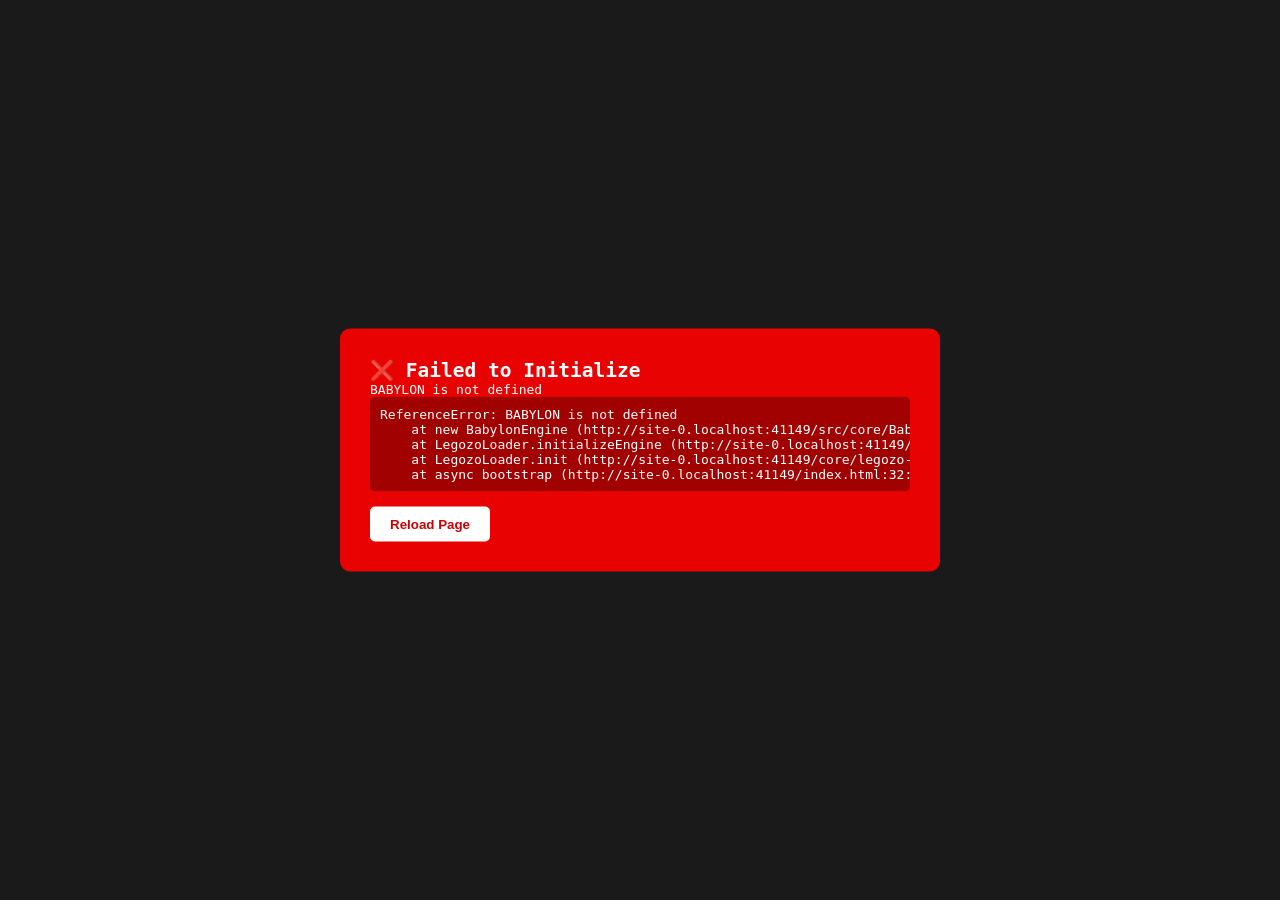
<file: index.html>
<!DOCTYPE html>
<html lang="en">
<head>
    <meta charset="UTF-8">
    <meta name="viewport" content="width=device-width, initial-scale=1.0">
    <title>Legozo 3D CMS</title>
</head>
<body>
    <!-- Canvas for 3D rendering -->
    <canvas id="renderCanvas"></canvas>

    <!-- Babylon.js CDN -->
    <script src="https://cdn.babylonjs.com/babylon.js"></script>
    <script src="https://cdn.babylonjs.com/loaders/babylonjs.loaders.min.js"></script>
    <script src="https://cdn.babylonjs.com/gui/babylon.gui.min.js"></script>
    <script src="https://cdn.babylonjs.com/havok/HavokPhysics_umd.js"></script>

    <!-- Bootstrap Module Loader -->
    <script type="module">
        import { LegozoLoader } from './core/legozo-loader.js';

        // Error handlers
        window.addEventListener('error', (e) => console.error('[Legozo] Error:', e.error));
        window.addEventListener('unhandledrejection', (e) => console.error('[Legozo] Unhandled rejection:', e.reason));

        // Bootstrap function
        async function bootstrap() {
            try {
                const legozo = new LegozoLoader();
                window.legozo = legozo; // Global reference

                await legozo.init('./config/scene-demo.json');
                await legozo.start();

                // Temporary global handlers for inline onclick in templates
                setupGlobalHandlers(legozo);

            } catch (error) {
                console.error('[Legozo] Bootstrap failed:', error);
                showError(error);
            }
        }

        // Global UI handlers (temporary until fully modularized)
        function setupGlobalHandlers(legozo) {
            const engine = legozo.engine;

            // Welcome/Demo
            window.startDemo = () => {
                document.getElementById('welcomeMessage')?.classList.add('hidden');
            };

            // Mode Toggle
            window.toggleMode = () => {
                const btn = document.getElementById('modeToggleBtn');
                const controlPanel = document.querySelector('.control-panel');
                const propertiesPanel = document.querySelector('.properties-panel');

                // Toggle mode in engine/plugins
                const currentMode = engine.scene.metadata?.mode || 'edit';
                const newMode = currentMode === 'edit' ? 'view' : 'edit';

                if (engine.scene.metadata) {
                    engine.scene.metadata.mode = newMode;
                } else {
                    engine.scene.metadata = { mode: newMode };
                }

                // Emit mode:changed event to notify plugins (InteractionPlugin, etc.)
                if (engine.events) {
                    engine.events.emit('mode:changed', { mode: newMode });
                    console.log(`[Legozo] Emitted mode:changed event: ${newMode}`);
                }

                // Update UI
                if (newMode === 'view') {
                    controlPanel?.classList.add('hidden');
                    propertiesPanel?.classList.add('hidden');
                    document.body.classList.add('view-mode');
                    document.body.classList.remove('edit-mode');
                    if (btn) btn.innerHTML = '✏️ Switch to Edit Mode (Tab)';
                } else {
                    controlPanel?.classList.remove('hidden');
                    propertiesPanel?.classList.remove('hidden');
                    document.body.classList.add('edit-mode');
                    document.body.classList.remove('view-mode');
                    if (btn) btn.innerHTML = '👁️ Switch to View Mode (Tab)';
                }

                console.log(`[Legozo] Mode switched to: ${newMode}`);
            };

            // Instructions Toggle
            window.toggleInstructions = () => {
                const instructions = document.getElementById('instructions');
                const btn = document.getElementById('toggleBtn');
                if (instructions) {
                    instructions.style.display = instructions.style.display === 'none' ? 'block' : 'none';
                    btn?.classList.toggle('visible');
                }
            };

            // Ground Texture
            window.setGroundTexture = (texture) => {
                const groundPlugin = engine.plugins.get('ground');
                if (groundPlugin && groundPlugin.useTexturePreset) {
                    groundPlugin.useTexturePreset(texture);
                    console.log(`[Legozo] Ground texture preset applied: ${texture}`);
                } else {
                    console.warn('[Legozo] GroundPlugin or useTexturePreset method not found');
                }
            };

            // Texture Tiling
            window.updateTextureTiling = (value) => {
                const groundPlugin = engine.plugins.get('ground');
                if (groundPlugin && groundPlugin.setTextureTiling) {
                    const scale = parseFloat(value);
                    groundPlugin.setTextureTiling(scale, scale);
                    document.getElementById('textureTiling').textContent = `${value}x`;
                    console.log(`[Legozo] Texture tiling set to: ${value}x`);
                }
            };

            // Sky Presets
            window.setSkyPreset = (preset) => {
                const skyPlugin = engine.plugins.get('sky');
                if (skyPlugin && skyPlugin.usePreset) {
                    skyPlugin.usePreset(preset);
                    console.log(`[Legozo] Sky preset: ${preset}`);
                }
            };

            // Lighting Presets
            window.setLightingPreset = (preset) => {
                const lightingPlugin = engine.plugins.get('lighting');
                if (lightingPlugin && lightingPlugin.usePreset) {
                    lightingPlugin.usePreset(preset);
                    console.log(`[Legozo] Lighting preset: ${preset}`);
                }
            };

            // Shadow Quality
            window.setShadowQuality = (quality) => {
                const shadowPlugin = engine.plugins.get('shadow');
                if (shadowPlugin && shadowPlugin.setQuality) {
                    shadowPlugin.setQuality(quality);
                    console.log(`[Legozo] Shadow quality: ${quality}`);
                }
            };
        }

        // Show error UI
        function showError(error) {
            document.body.innerHTML = `
                <div style="position: fixed; top: 50%; left: 50%; transform: translate(-50%, -50%);
                     background: rgba(255,0,0,0.9); color: white; padding: 30px; border-radius: 10px;
                     font-family: monospace; max-width: 600px;">
                    <h2>❌ Failed to Initialize</h2>
                    <p>${error.message}</p>
                    <pre style="background: rgba(0,0,0,0.3); padding: 10px; border-radius: 5px; overflow: auto;">
${error.stack}</pre>
                    <button onclick="location.reload()" style="background: white; color: #c00; border: none;
                         padding: 10px 20px; border-radius: 5px; cursor: pointer; font-weight: bold; margin-top: 15px;">
                        Reload Page
                    </button>
                </div>
            `;
        }

        // Auto-start
        if (document.readyState === 'loading') {
            document.addEventListener('DOMContentLoaded', bootstrap);
        } else {
            bootstrap();
        }
    </script>
</body>
</html>
</file>
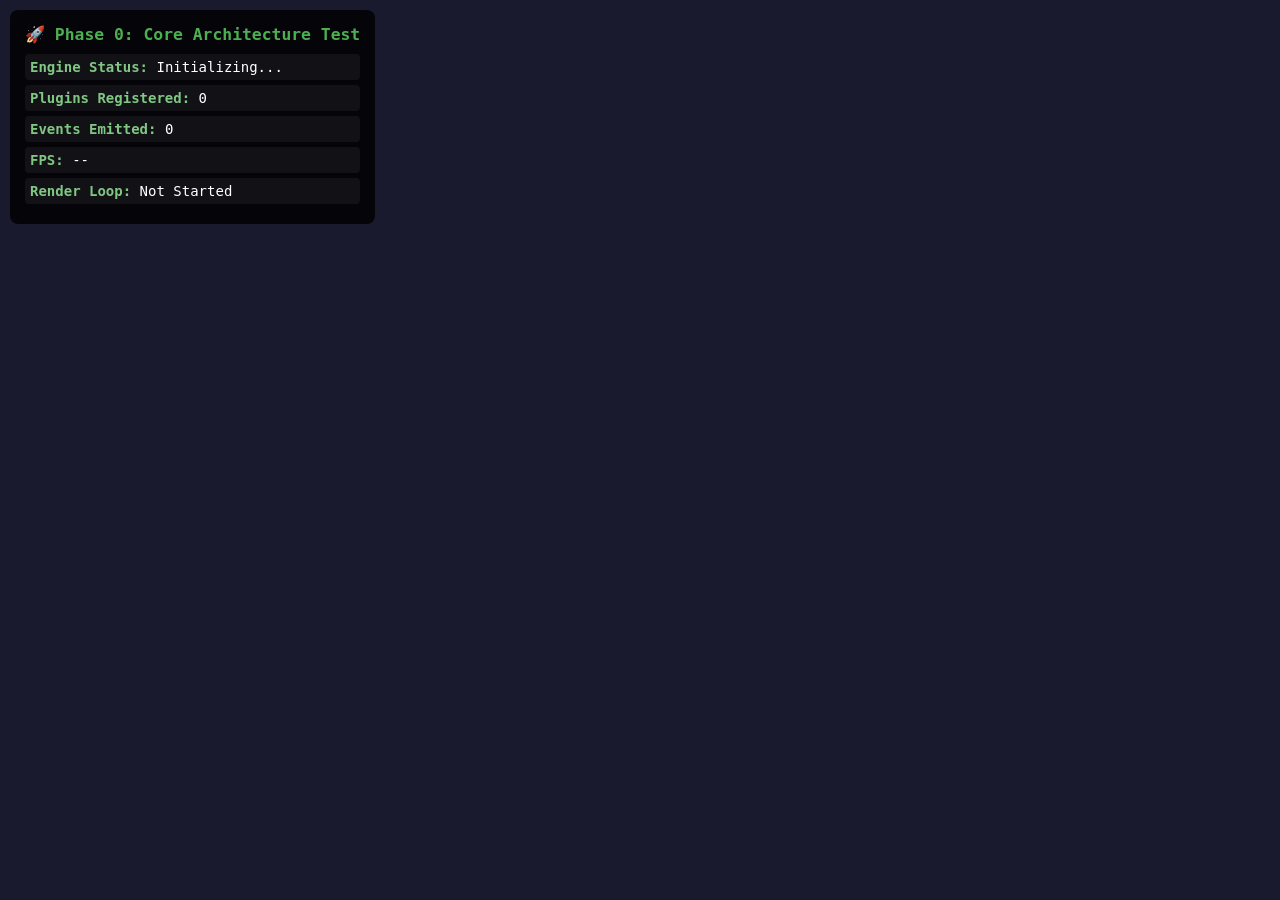
<file: examples/phase0-core-test.html>
<!DOCTYPE html>
<html lang="en">
<head>
  <meta charset="UTF-8">
  <title>Phase 0 - Core Architecture Test</title>
  <meta name="viewport" content="width=device-width, initial-scale=1.0">

  <!-- Babylon.js Core -->
  <script src="https://cdn.babylonjs.com/babylon.js"></script>

  <style>
    html, body {
      margin: 0;
      padding: 0;
      overflow: hidden;
      width: 100%;
      height: 100%;
      font-family: 'Arial', sans-serif;
      background: #1a1a2e;
    }

    #renderCanvas {
      width: 100%;
      height: 100%;
      display: block;
      touch-action: none;
    }

    #statusPanel {
      position: absolute;
      top: 10px;
      left: 10px;
      background: rgba(0,0,0,0.8);
      color: white;
      padding: 15px;
      border-radius: 8px;
      font-family: monospace;
      font-size: 14px;
      z-index: 20;
      min-width: 300px;
    }

    #statusPanel h3 {
      margin: 0 0 10px 0;
      color: #4CAF50;
    }

    #statusPanel .status-item {
      margin: 5px 0;
      padding: 5px;
      background: rgba(255,255,255,0.05);
      border-radius: 4px;
    }

    #statusPanel .status-label {
      color: #81C784;
      font-weight: bold;
    }

    #statusPanel .status-value {
      color: #fff;
    }

    .success {
      color: #4CAF50;
    }

    .error {
      color: #f44336;
    }
  </style>
</head>
<body>
  <canvas id="renderCanvas"></canvas>

  <div id="statusPanel">
    <h3>🚀 Phase 0: Core Architecture Test</h3>
    <div class="status-item">
      <span class="status-label">Engine Status:</span>
      <span class="status-value" id="engineStatus">Initializing...</span>
    </div>
    <div class="status-item">
      <span class="status-label">Plugins Registered:</span>
      <span class="status-value" id="pluginCount">0</span>
    </div>
    <div class="status-item">
      <span class="status-label">Events Emitted:</span>
      <span class="status-value" id="eventCount">0</span>
    </div>
    <div class="status-item">
      <span class="status-label">FPS:</span>
      <span class="status-value" id="fps">--</span>
    </div>
    <div class="status-item">
      <span class="status-label">Render Loop:</span>
      <span class="status-value" id="renderStatus">Not Started</span>
    </div>
  </div>

  <!-- Core modules (using ES6 modules) -->
  <script type="module">
    // Import core classes
    import BabylonEngine from '../src/core/BabylonEngine.js';
    import Plugin from '../src/core/Plugin.js';
    import ConfigLoader from '../src/config/ConfigLoader.js';

    // [TEST] Simple test plugin to verify plugin system works
    class TestPlugin extends Plugin {
      constructor() {
        super({ name: 'TestPlugin' });

        // [PLG.2] Define event subscriptions
        this.subscriptions = {
          'engine:started': this.onEngineStarted,
          'render:frame': this.onRenderFrame
        };

        this.frameCount = 0;
      }

      // [PLG.1.3] Plugin start hook
      start() {
        super.start();
        console.log('[TestPlugin] Plugin started!');

        // [TEST] Create a simple test sphere
        const sphere = BABYLON.MeshBuilder.CreateSphere('testSphere', { diameter: 2 }, this.scene);
        sphere.position.y = 5;

        // [TEST] Create a ground
        const ground = BABYLON.MeshBuilder.CreateGround('ground', { width: 20, height: 20 }, this.scene);

        // [TEST] Add a light
        const light = new BABYLON.HemisphericLight('light', new BABYLON.Vector3(0, 1, 0), this.scene);

        // [TEST] Add a camera
        const camera = new BABYLON.ArcRotateCamera(
          'camera',
          Math.PI / 2,
          Math.PI / 3,
          10,
          BABYLON.Vector3.Zero(),
          this.scene
        );
        camera.attachControl(this.scene.getEngine().getRenderingCanvas(), true);

        // [EVT.2] Emit custom event
        this.events.emit('testplugin:initialized', { message: 'Test plugin ready!' });
      }

      // [EVT.2] Handle engine started event
      onEngineStarted(data) {
        console.log('[TestPlugin] Received engine:started event', data);
      }

      // [EVT.2] Handle render frame event (runs every frame)
      onRenderFrame(data) {
        this.frameCount++;

        // Update UI every 60 frames (~1 second at 60 FPS)
        if (this.frameCount % 60 === 0) {
          document.getElementById('fps').textContent = data.fps.toFixed(0);
        }
      }
    }

    // [ENG.1] Initialize engine
    console.log('=== Phase 0: Core Architecture Test ===');

    // [CFG.1] Load configuration
    const config = ConfigLoader.load({
      engineOptions: {
        antialias: true
      }
    });

    // [ENG.1.1] Get canvas
    const canvas = document.getElementById('renderCanvas');

    // [ENG.1] Create engine
    const engine = new BabylonEngine(canvas, config);

    // Track events for status panel
    let eventCount = 0;
    const events = engine.getEvents();

    // Listen to all events for demo
    events.on('engine:initialized', () => {
      eventCount++;
      document.getElementById('engineStatus').innerHTML = '<span class="success">✓ Initialized</span>';
      document.getElementById('eventCount').textContent = eventCount;
    });

    events.on('plugin:registered', (data) => {
      eventCount++;
      const count = Array.from(engine.plugins.keys()).length;
      document.getElementById('pluginCount').textContent = count;
      document.getElementById('eventCount').textContent = eventCount;
      console.log('[Engine] Plugin registered:', data.name);
    });

    events.on('plugin:started', (data) => {
      eventCount++;
      document.getElementById('eventCount').textContent = eventCount;
      console.log('[Engine] Plugin started:', data.name);
    });

    events.on('engine:started', () => {
      eventCount++;
      document.getElementById('engineStatus').innerHTML = '<span class="success">✓ Running</span>';
      document.getElementById('renderStatus').innerHTML = '<span class="success">✓ Active</span>';
      document.getElementById('eventCount').textContent = eventCount;
    });

    events.on('testplugin:initialized', (data) => {
      eventCount++;
      console.log('[Engine] Custom event received:', data.message);
      document.getElementById('eventCount').textContent = eventCount;
    });

    // [ENG.2] Register test plugin
    engine.registerPlugin('test', new TestPlugin());

    // [ENG.3] Start engine
    engine.start();

    // Expose engine globally for debugging
    window.engine = engine;

    console.log('=== Core Architecture Test Complete ===');
    console.log('Engine:', engine);
    console.log('Plugins:', Array.from(engine.plugins.keys()));
    console.log('Events:', events.eventNames());
  </script>
</body>
</html>
</file>
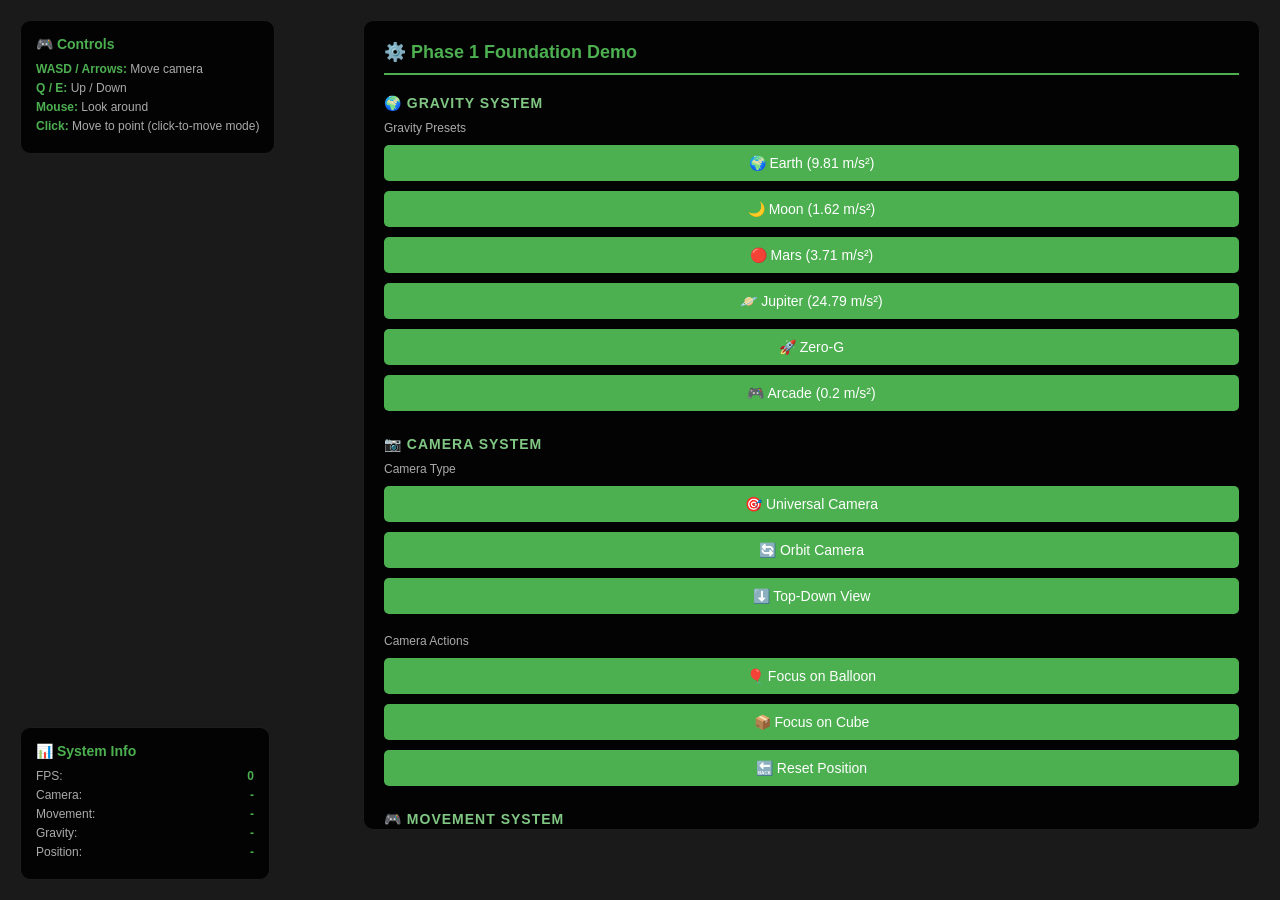
<file: examples/phase1-foundation-demo.html>
<!DOCTYPE html>
<html lang="en">
<head>
    <meta charset="UTF-8">
    <meta name="viewport" content="width=device-width, initial-scale=1.0">
    <title>Phase 1: Foundation Demo - 3D CMS</title>
    <style>
        * {
            margin: 0;
            padding: 0;
            box-sizing: border-box;
        }

        body {
            font-family: 'Segoe UI', Tahoma, Geneva, Verdana, sans-serif;
            overflow: hidden;
            background: #1a1a1a;
        }

        #renderCanvas {
            width: 100%;
            height: 100vh;
            display: block;
            outline: none;
        }

        /* [UI.1] Control Panel Styles */
        .control-panel {
            position: fixed;
            top: 20px;
            right: 20px;
            background: rgba(0, 0, 0, 0.85);
            color: #fff;
            padding: 20px;
            border-radius: 10px;
            min-width: 300px;
            max-height: 90vh;
            overflow-y: auto;
            backdrop-filter: blur(10px);
            border: 1px solid rgba(255, 255, 255, 0.1);
            z-index: 1000;
        }

        .control-panel h2 {
            margin: 0 0 15px 0;
            font-size: 18px;
            color: #4CAF50;
            border-bottom: 2px solid #4CAF50;
            padding-bottom: 10px;
        }

        .control-panel h3 {
            margin: 20px 0 10px 0;
            font-size: 14px;
            color: #81C784;
            text-transform: uppercase;
            letter-spacing: 1px;
        }

        .control-group {
            margin-bottom: 15px;
        }

        .control-group label {
            display: block;
            margin-bottom: 5px;
            font-size: 12px;
            color: #aaa;
        }

        .control-group button {
            width: 100%;
            padding: 10px;
            margin: 5px 0;
            background: #4CAF50;
            color: white;
            border: none;
            border-radius: 5px;
            cursor: pointer;
            font-size: 14px;
            transition: all 0.3s;
        }

        .control-group button:hover {
            background: #66BB6A;
            transform: translateY(-2px);
            box-shadow: 0 4px 8px rgba(76, 175, 80, 0.3);
        }

        .control-group button:active {
            transform: translateY(0);
        }

        .control-group button.active {
            background: #81C784;
            box-shadow: 0 0 10px rgba(129, 199, 132, 0.5);
        }

        .control-group input[type="range"] {
            width: 100%;
            margin: 10px 0;
        }

        .control-group .value-display {
            display: inline-block;
            background: rgba(255, 255, 255, 0.1);
            padding: 5px 10px;
            border-radius: 3px;
            font-size: 12px;
            color: #4CAF50;
            float: right;
        }

        /* [UI.2] Info Panel */
        .info-panel {
            position: fixed;
            bottom: 20px;
            left: 20px;
            background: rgba(0, 0, 0, 0.85);
            color: #fff;
            padding: 15px;
            border-radius: 10px;
            font-size: 12px;
            backdrop-filter: blur(10px);
            border: 1px solid rgba(255, 255, 255, 0.1);
            min-width: 250px;
        }

        .info-panel h3 {
            margin: 0 0 10px 0;
            color: #4CAF50;
            font-size: 14px;
        }

        .info-panel .info-item {
            margin: 5px 0;
            display: flex;
            justify-content: space-between;
        }

        .info-panel .info-label {
            color: #aaa;
        }

        .info-panel .info-value {
            color: #4CAF50;
            font-weight: bold;
        }

        /* [UI.3] Instructions */
        .instructions {
            position: fixed;
            top: 20px;
            left: 20px;
            background: rgba(0, 0, 0, 0.85);
            color: #fff;
            padding: 15px;
            border-radius: 10px;
            max-width: 300px;
            backdrop-filter: blur(10px);
            border: 1px solid rgba(255, 255, 255, 0.1);
        }

        .instructions h3 {
            margin: 0 0 10px 0;
            color: #4CAF50;
            font-size: 14px;
        }

        .instructions ul {
            list-style: none;
            padding: 0;
            margin: 0;
        }

        .instructions li {
            margin: 5px 0;
            font-size: 12px;
            color: #aaa;
        }

        .instructions strong {
            color: #4CAF50;
        }

        /* Scrollbar styling */
        .control-panel::-webkit-scrollbar {
            width: 8px;
        }

        .control-panel::-webkit-scrollbar-track {
            background: rgba(255, 255, 255, 0.05);
            border-radius: 4px;
        }

        .control-panel::-webkit-scrollbar-thumb {
            background: #4CAF50;
            border-radius: 4px;
        }

        .control-panel::-webkit-scrollbar-thumb:hover {
            background: #66BB6A;
        }
    </style>
</head>
<body>
    <!-- [UI.1] Canvas for 3D rendering -->
    <canvas id="renderCanvas"></canvas>

    <!-- [UI.2] Instructions Panel -->
    <div class="instructions" id="instructions">
        <h3>🎮 Controls</h3>
        <ul>
            <li><strong>WASD / Arrows:</strong> Move camera</li>
            <li><strong>Q / E:</strong> Up / Down</li>
            <li><strong>Mouse:</strong> Look around</li>
            <li><strong>Click:</strong> Move to point (click-to-move mode)</li>
        </ul>
    </div>

    <!-- [UI.3] Info Panel -->
    <div class="info-panel" id="infoPanel">
        <h3>📊 System Info</h3>
        <div class="info-item">
            <span class="info-label">FPS:</span>
            <span class="info-value" id="fps">0</span>
        </div>
        <div class="info-item">
            <span class="info-label">Camera:</span>
            <span class="info-value" id="activeCamera">-</span>
        </div>
        <div class="info-item">
            <span class="info-label">Movement:</span>
            <span class="info-value" id="activeMovement">-</span>
        </div>
        <div class="info-item">
            <span class="info-label">Gravity:</span>
            <span class="info-value" id="currentGravity">-</span>
        </div>
        <div class="info-item">
            <span class="info-label">Position:</span>
            <span class="info-value" id="cameraPosition">-</span>
        </div>
    </div>

    <!-- [UI.4] Control Panel -->
    <div class="control-panel">
        <h2>⚙️ Phase 1 Foundation Demo</h2>

        <!-- [GRV] Gravity Controls -->
        <h3>🌍 Gravity System</h3>
        <div class="control-group">
            <label>Gravity Presets</label>
            <button onclick="setGravityPreset('earth')">🌍 Earth (9.81 m/s²)</button>
            <button onclick="setGravityPreset('moon')">🌙 Moon (1.62 m/s²)</button>
            <button onclick="setGravityPreset('mars')">🔴 Mars (3.71 m/s²)</button>
            <button onclick="setGravityPreset('jupiter')">🪐 Jupiter (24.79 m/s²)</button>
            <button onclick="setGravityPreset('zeroG')">🚀 Zero-G</button>
            <button onclick="setGravityPreset('arcade')">🎮 Arcade (0.2 m/s²)</button>
        </div>

        <!-- [CAM] Camera Controls -->
        <h3>📷 Camera System</h3>
        <div class="control-group">
            <label>Camera Type</label>
            <button onclick="switchCamera('main')">🎯 Universal Camera</button>
            <button onclick="switchCamera('orbit')">🔄 Orbit Camera</button>
            <button onclick="switchCamera('topDown')">⬇️ Top-Down View</button>
        </div>
        <div class="control-group">
            <label>Camera Actions</label>
            <button onclick="focusOnBalloon()">🎈 Focus on Balloon</button>
            <button onclick="focusOnCube()">📦 Focus on Cube</button>
            <button onclick="resetCameraPosition()">🔙 Reset Position</button>
        </div>

        <!-- [MOV] Movement Controls -->
        <h3>🎮 Movement System</h3>
        <div class="control-group">
            <label>Movement Mode</label>
            <button onclick="setMovementMode('keyboard')">⌨️ Keyboard (WASD)</button>
            <button onclick="setMovementMode('clickToMove')">🖱️ Click-to-Move</button>
        </div>
        <div class="control-group">
            <label>Movement Speed</label>
            <input type="range" id="speedSlider" min="0.1" max="2.0" step="0.1" value="1.0"
                   oninput="updateSpeed(this.value)">
            <span class="value-display" id="speedValue">1.0x</span>
        </div>
        <div class="control-group">
            <label>Acceleration</label>
            <input type="range" id="accelSlider" min="0.05" max="1.0" step="0.05" value="0.1"
                   oninput="updateAcceleration(this.value)">
            <span class="value-display" id="accelValue">0.10</span>
        </div>

        <!-- [COL] Object Controls -->
        <h3>🎈 Anti-Gravity Demo</h3>
        <div class="control-group">
            <label>Balloon Anti-Gravity</label>
            <input type="range" id="balloonGravitySlider" min="-2.0" max="2.0" step="0.1" value="-0.3"
                   oninput="updateBalloonGravity(this.value)">
            <span class="value-display" id="balloonGravityValue">-0.30</span>
        </div>
        <div class="control-group">
            <label>Balloon Actions</label>
            <button onclick="resetBalloon()">🔄 Reset Balloon</button>
            <button onclick="spawnBalloon()">➕ Add Balloon</button>
        </div>

        <!-- [COL] Physics Demo -->
        <h3>💥 Physics Demo</h3>
        <div class="control-group">
            <button onclick="spawnBouncyBall()">⚽ Spawn Bouncy Ball</button>
            <button onclick="spawnHeavyBox()">📦 Spawn Heavy Box</button>
            <button onclick="clearDynamicObjects()">🗑️ Clear Objects</button>
        </div>
    </div>

    <!-- [ENG] Load Babylon.js and dependencies -->
    <script src="https://cdn.babylonjs.com/babylon.js"></script>
    <script src="https://cdn.babylonjs.com/havok/HavokPhysics_umd.js"></script>

    <!-- [PLG] Load Core System -->
    <script type="module">
        // [ENG.1] Import core engine and plugins
        import BabylonEngine from '../src/core/BabylonEngine.js';
        import ConfigLoader from '../src/config/ConfigLoader.js';

        // [PLG.1] Import Phase 1 plugins
        import GravityPlugin from '../src/plugins/GravityPlugin.js';
        import CameraPlugin from '../src/plugins/CameraPlugin.js';
        import CollisionPlugin from '../src/plugins/CollisionPlugin.js';
        import MovementPlugin from '../src/plugins/MovementPlugin.js';

        // [ENG.1.1] Global references for UI controls
        window.engine = null;
        window.scene = null;
        window.balloon = null;
        window.cube = null;
        window.dynamicObjects = [];

        // [!ENG.1] CRITICAL: Initialize engine
        async function init() {
            console.log('[DEMO] Initializing Phase 1 Foundation Demo');

            // [CFG.1] Load configuration
            const config = await ConfigLoader.load('../config/engine-config.json');

            // [ENG.1.2] Create engine instance
            const canvas = document.getElementById('renderCanvas');
            window.engine = new BabylonEngine(canvas, config);

            // [PLG.2] Register all Phase 1 plugins
            console.log('[DEMO] Registering plugins...');
            window.engine.registerPlugin('gravity', new GravityPlugin());
            window.engine.registerPlugin('camera', new CameraPlugin());
            window.engine.registerPlugin('collision', new CollisionPlugin());
            window.engine.registerPlugin('movement', new MovementPlugin());

            // [ENG.1.3] Start engine
            await window.engine.start();

            window.scene = window.engine.scene;

            // [DEMO.1] Setup scene
            setupScene();

            // [DEMO.2] Setup event listeners
            setupEventListeners();

            // [DEMO.3] Start render loop with info updates
            startInfoUpdates();

            console.log('[DEMO] Phase 1 Foundation Demo ready! 🚀');
        }

        // [DEMO.1] Create demo scene
        function setupScene() {
            const scene = window.scene;
            const gravityPlugin = window.engine.getPlugin('gravity');
            const cameraPlugin = window.engine.getPlugin('camera');
            const collisionPlugin = window.engine.getPlugin('collision');

            console.log('[DEMO.1] Setting up scene...');

            // [LGT.1] Create basic lighting
            // [LGT.1.1] Hemisphere light for soft ambient
            const hemiLight = new BABYLON.HemisphericLight(
                'hemiLight',
                new BABYLON.Vector3(0, 1, 0),
                scene
            );
            hemiLight.intensity = 0.6;
            hemiLight.groundColor = new BABYLON.Color3(0.2, 0.2, 0.3);

            // [LGT.1.2] Directional light for sun
            const dirLight = new BABYLON.DirectionalLight(
                'dirLight',
                new BABYLON.Vector3(-1, -2, -1),
                scene
            );
            dirLight.intensity = 0.8;
            dirLight.position = new BABYLON.Vector3(20, 40, 20);

            // [GRD.1] Create ground
            const ground = BABYLON.MeshBuilder.CreateGround(
                'ground',
                { width: 50, height: 50, subdivisions: 4 },
                scene
            );

            // [MAT.1] Ground material
            const groundMat = new BABYLON.StandardMaterial('groundMat', scene);
            groundMat.diffuseColor = new BABYLON.Color3(0.3, 0.5, 0.3);
            groundMat.specularColor = new BABYLON.Color3(0.1, 0.1, 0.1);
            ground.material = groundMat;

            // [COL.2] Enable collision for ground
            collisionPlugin.enableSimpleCollision(ground);
            collisionPlugin.enablePhysicsBody(ground, { mass: 0 }); // Static

            // [DEMO.1.1] Create anti-gravity balloon (USER'S EXAMPLE!)
            window.balloon = BABYLON.MeshBuilder.CreateSphere(
                'balloon',
                { diameter: 2, segments: 32 },
                scene
            );
            window.balloon.position = new BABYLON.Vector3(-5, 3, 0);

            // [MAT.1] Balloon material (red, shiny)
            const balloonMat = new BABYLON.StandardMaterial('balloonMat', scene);
            balloonMat.diffuseColor = new BABYLON.Color3(1, 0.2, 0.2);
            balloonMat.emissiveColor = new BABYLON.Color3(0.2, 0, 0);
            balloonMat.specularColor = new BABYLON.Color3(1, 1, 1);
            balloonMat.specularPower = 64;
            window.balloon.material = balloonMat;

            // [COL.3] Enable physics for balloon
            const balloonAggregate = collisionPlugin.enablePhysicsBody(window.balloon, {
                shape: BABYLON.PhysicsShapeType.SPHERE,
                mass: 0.5, // Light
                restitution: 0.8, // Bouncy
                friction: 0.1 // Slippery
            });

            // [!GRV.5] ANTI-GRAVITY! (User's specific example)
            // Scene gravity is 9.81, balloon has -0.3 multiplier = floats up!
            gravityPlugin.setObjectGravityMultiplier(window.balloon, -0.3);

            console.log('[DEMO.1.1] Anti-gravity balloon created! 🎈');

            // [DEMO.1.2] Create reference cube
            window.cube = BABYLON.MeshBuilder.CreateBox(
                'cube',
                { size: 2 },
                scene
            );
            window.cube.position = new BABYLON.Vector3(5, 2, 0);

            // [MAT.1] Cube material (blue)
            const cubeMat = new BABYLON.StandardMaterial('cubeMat', scene);
            cubeMat.diffuseColor = new BABYLON.Color3(0.2, 0.4, 1);
            cubeMat.specularColor = new BABYLON.Color3(0.5, 0.5, 0.5);
            window.cube.material = cubeMat;

            // [COL.3] Enable physics for cube
            collisionPlugin.enablePhysicsBody(window.cube, {
                shape: BABYLON.PhysicsShapeType.BOX,
                mass: 5, // Heavy
                restitution: 0.3,
                friction: 0.5
            });

            // [DEMO.1.3] Create additional cameras
            // Orbit camera for showcasing
            cameraPlugin.createCamera('arcRotate', 'orbit', {
                alpha: Math.PI / 2,
                beta: Math.PI / 3,
                radius: 20,
                target: { x: 0, y: 2, z: 0 },
                sensitivityX: 1000,
                sensitivityY: 1000
            });

            // Top-down camera
            cameraPlugin.createCamera('universal', 'topDown', {
                position: { x: 0, y: 30, z: 0 },
                speed: 0.5
            });

            // Point top-down camera downward
            setTimeout(() => {
                const topDownCam = cameraPlugin.getCamera('topDown');
                if (topDownCam) {
                    topDownCam.camera.rotation.x = Math.PI / 2;
                }
            }, 100);

            console.log('[DEMO.1] Scene setup complete!');
        }

        // [DEMO.2] Setup event listeners
        function setupEventListeners() {
            const events = window.engine.events;

            // [EVT.1] Listen to gravity changes
            events.on('gravity:changed', (data) => {
                console.log('[DEMO.2] Gravity changed:', data);
                updateInfoDisplay();
            });

            // [EVT.1] Listen to camera changes
            events.on('camera:changed', (data) => {
                console.log('[DEMO.2] Camera changed:', data.name);
                updateInfoDisplay();
            });

            // [EVT.1] Listen to movement mode changes
            events.on('movement:mode:changed', (data) => {
                console.log('[DEMO.2] Movement mode:', data.mode);
                updateInfoDisplay();
            });

            // [EVT.1] Listen to physics events
            events.on('physics:enabled', (data) => {
                console.log('[DEMO.2] Physics enabled:', data.engine);
            });

            // [EVT.1] Listen to render frames (for FPS)
            events.on('render:frame', (data) => {
                if (Math.floor(data.fps) !== lastFPS) {
                    lastFPS = Math.floor(data.fps);
                    document.getElementById('fps').textContent = lastFPS;
                }
            });
        }

        let lastFPS = 0;

        // [DEMO.3] Update info display
        function startInfoUpdates() {
            setInterval(updateInfoDisplay, 100);
        }

        function updateInfoDisplay() {
            const cameraPlugin = window.engine.getPlugin('camera');
            const movementPlugin = window.engine.getPlugin('movement');
            const gravityPlugin = window.engine.getPlugin('gravity');

            // Update camera info
            const activeCam = cameraPlugin.getActiveCamera();
            document.getElementById('activeCamera').textContent =
                activeCam ? activeCam.type : '-';

            // Update movement info
            const activeMode = movementPlugin.getActiveMode();
            document.getElementById('activeMovement').textContent =
                activeMode ? activeMode.name : '-';

            // Update gravity info
            const gravity = gravityPlugin.getCurrent();
            document.getElementById('currentGravity').textContent =
                `${Math.abs(gravity.y).toFixed(2)} m/s²`;

            // Update camera position
            const camera = window.scene.activeCamera;
            if (camera) {
                const pos = camera.position;
                document.getElementById('cameraPosition').textContent =
                    `(${pos.x.toFixed(1)}, ${pos.y.toFixed(1)}, ${pos.z.toFixed(1)})`;
            }
        }

        // [UI.5] Expose control functions to global scope
        window.setGravityPreset = function(preset) {
            const gravityPlugin = window.engine.getPlugin('gravity');
            gravityPlugin.usePreset(preset);
            console.log(`[UI] Gravity preset: ${preset}`);
        };

        window.switchCamera = function(cameraName) {
            const cameraPlugin = window.engine.getPlugin('camera');
            cameraPlugin.setActiveCamera(cameraName, 1.0); // 1 second transition
            console.log(`[UI] Switched to camera: ${cameraName}`);
        };

        window.setMovementMode = function(mode) {
            const movementPlugin = window.engine.getPlugin('movement');
            movementPlugin.setMode(mode);
            console.log(`[UI] Movement mode: ${mode}`);
        };

        window.updateSpeed = function(value) {
            const movementPlugin = window.engine.getPlugin('movement');
            movementPlugin.setGlobalSpeedMultiplier(parseFloat(value));
            document.getElementById('speedValue').textContent = `${value}x`;
        };

        window.updateAcceleration = function(value) {
            const movementPlugin = window.engine.getPlugin('movement');
            movementPlugin.setAcceleration(parseFloat(value));
            document.getElementById('accelValue').textContent = parseFloat(value).toFixed(2);
        };

        window.updateBalloonGravity = function(value) {
            const gravityPlugin = window.engine.getPlugin('gravity');
            if (window.balloon) {
                gravityPlugin.setObjectGravityMultiplier(window.balloon, parseFloat(value));
                document.getElementById('balloonGravityValue').textContent =
                    parseFloat(value).toFixed(2);
                console.log(`[UI] Balloon gravity multiplier: ${value}`);
            }
        };

        window.focusOnBalloon = function() {
            const cameraPlugin = window.engine.getPlugin('camera');
            if (window.balloon) {
                const targetPos = window.balloon.position.add(new BABYLON.Vector3(0, 2, 8));
                cameraPlugin.moveCameraTo(targetPos, 1.5);
                console.log('[UI] Focusing on balloon');
            }
        };

        window.focusOnCube = function() {
            const cameraPlugin = window.engine.getPlugin('camera');
            if (window.cube) {
                const targetPos = window.cube.position.add(new BABYLON.Vector3(0, 2, 8));
                cameraPlugin.moveCameraTo(targetPos, 1.5);
                console.log('[UI] Focusing on cube');
            }
        };

        window.resetCameraPosition = function() {
            const cameraPlugin = window.engine.getPlugin('camera');
            cameraPlugin.moveCameraTo({ x: 0, y: 2, z: -10 }, 1.0);
            console.log('[UI] Camera position reset');
        };

        window.resetBalloon = function() {
            if (window.balloon) {
                window.balloon.position = new BABYLON.Vector3(-5, 3, 0);
                if (window.balloon.physicsBody) {
                    window.balloon.physicsBody.setLinearVelocity(BABYLON.Vector3.Zero());
                    window.balloon.physicsBody.setAngularVelocity(BABYLON.Vector3.Zero());
                }
                console.log('[UI] Balloon reset');
            }
        };

        window.spawnBalloon = function() {
            const scene = window.scene;
            const collisionPlugin = window.engine.getPlugin('collision');
            const gravityPlugin = window.engine.getPlugin('gravity');

            const newBalloon = BABYLON.MeshBuilder.CreateSphere(
                'balloon_' + Date.now(),
                { diameter: 2, segments: 32 },
                scene
            );

            // Random position
            newBalloon.position = new BABYLON.Vector3(
                Math.random() * 10 - 5,
                5,
                Math.random() * 10 - 5
            );

            // Material
            const mat = new BABYLON.StandardMaterial('balloonMat_' + Date.now(), scene);
            mat.diffuseColor = new BABYLON.Color3(Math.random(), Math.random(), Math.random());
            mat.emissiveColor = mat.diffuseColor.scale(0.2);
            mat.specularColor = new BABYLON.Color3(1, 1, 1);
            mat.specularPower = 64;
            newBalloon.material = mat;

            // Physics
            collisionPlugin.enablePhysicsBody(newBalloon, {
                shape: BABYLON.PhysicsShapeType.SPHERE,
                mass: 0.5,
                restitution: 0.8,
                friction: 0.1
            });

            // Anti-gravity
            gravityPlugin.setObjectGravityMultiplier(newBalloon, -0.3);

            window.dynamicObjects.push(newBalloon);
            console.log('[UI] Spawned new balloon 🎈');
        };

        window.spawnBouncyBall = function() {
            const scene = window.scene;
            const collisionPlugin = window.engine.getPlugin('collision');

            const ball = BABYLON.MeshBuilder.CreateSphere(
                'ball_' + Date.now(),
                { diameter: 1.5, segments: 32 },
                scene
            );

            ball.position = new BABYLON.Vector3(
                Math.random() * 10 - 5,
                10,
                Math.random() * 10 - 5
            );

            // Material
            const mat = new BABYLON.StandardMaterial('ballMat_' + Date.now(), scene);
            mat.diffuseColor = new BABYLON.Color3(1, 0.5, 0);
            mat.specularColor = new BABYLON.Color3(1, 1, 1);
            mat.specularPower = 128;
            ball.material = mat;

            // Physics (super bouncy!)
            collisionPlugin.enablePhysicsBody(ball, {
                shape: BABYLON.PhysicsShapeType.SPHERE,
                mass: 2,
                restitution: 0.95, // Very bouncy!
                friction: 0.2
            });

            window.dynamicObjects.push(ball);
            console.log('[UI] Spawned bouncy ball ⚽');
        };

        window.spawnHeavyBox = function() {
            const scene = window.scene;
            const collisionPlugin = window.engine.getPlugin('collision');

            const box = BABYLON.MeshBuilder.CreateBox(
                'box_' + Date.now(),
                { size: 2 },
                scene
            );

            box.position = new BABYLON.Vector3(
                Math.random() * 10 - 5,
                10,
                Math.random() * 10 - 5
            );

            // Material
            const mat = new BABYLON.StandardMaterial('boxMat_' + Date.now(), scene);
            mat.diffuseColor = new BABYLON.Color3(0.5, 0.3, 0.1);
            mat.specularColor = new BABYLON.Color3(0.2, 0.2, 0.2);
            box.material = mat;

            // Physics (heavy, low bounce)
            collisionPlugin.enablePhysicsBody(box, {
                shape: BABYLON.PhysicsShapeType.BOX,
                mass: 10, // Heavy!
                restitution: 0.1, // Barely bounces
                friction: 0.8 // High friction
            });

            window.dynamicObjects.push(box);
            console.log('[UI] Spawned heavy box 📦');
        };

        window.clearDynamicObjects = function() {
            window.dynamicObjects.forEach(obj => obj.dispose());
            window.dynamicObjects = [];
            console.log('[UI] Cleared dynamic objects 🗑️');
        };

        // [ENG.1] Start initialization
        init().catch(error => {
            console.error('[DEMO] Initialization failed:', error);
            alert('Failed to initialize demo. Check console for details.');
        });
    </script>
</body>
</html>
</file>
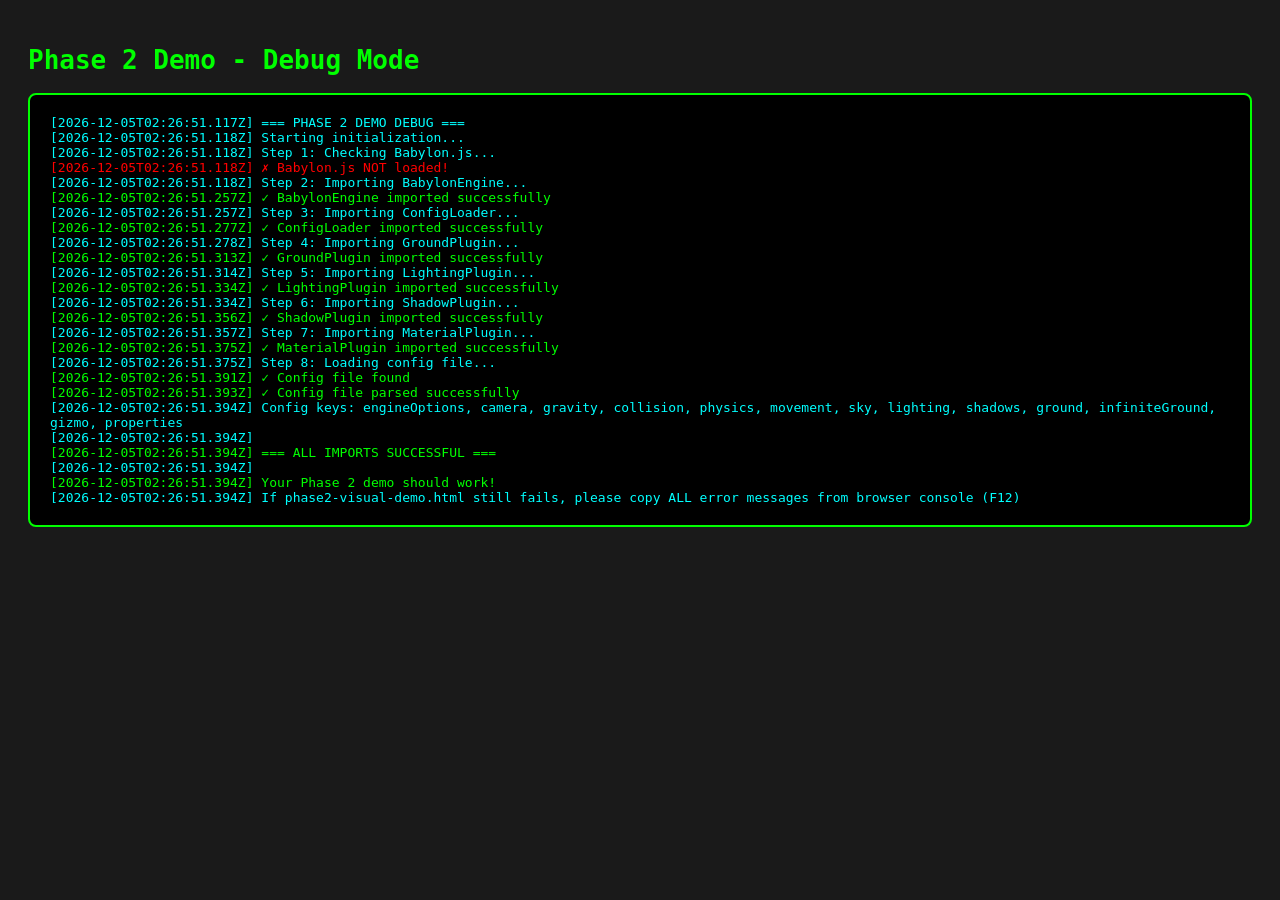
<file: examples/phase2-debug.html>
<!DOCTYPE html>
<html lang="en">
<head>
    <meta charset="UTF-8">
    <meta name="viewport" content="width=device-width, initial-scale=1.0">
    <title>Phase 2 Debug - 3D CMS</title>
    <style>
        body {
            font-family: monospace;
            background: #1a1a1a;
            color: #0f0;
            padding: 20px;
        }
        #log {
            background: #000;
            padding: 20px;
            border: 2px solid #0f0;
            border-radius: 8px;
            white-space: pre-wrap;
            max-height: 80vh;
            overflow-y: auto;
        }
        .error { color: #f00; }
        .success { color: #0f0; }
        .info { color: #0ff; }
        h1 { color: #0f0; }
    </style>
</head>
<body>
    <h1>Phase 2 Demo - Debug Mode</h1>
    <div id="log"></div>

    <script src="https://cdn.babylonjs.com/babylon.js"></script>
    <script src="https://cdn.babylonjs.com/havok/HavokPhysics_umd.js"></script>

    <script type="module">
        const log = document.getElementById('log');

        function addLog(message, type = 'info') {
            const line = document.createElement('div');
            line.className = type;
            line.textContent = `[${new Date().toISOString()}] ${message}`;
            log.appendChild(line);
            console.log(message);
        }

        addLog('=== PHASE 2 DEMO DEBUG ===', 'info');
        addLog('Starting initialization...', 'info');

        try {
            addLog('Step 1: Checking Babylon.js...', 'info');
            if (typeof BABYLON !== 'undefined') {
                addLog(`✓ Babylon.js loaded - Version: ${BABYLON.Engine.Version}`, 'success');
            } else {
                addLog('✗ Babylon.js NOT loaded!', 'error');
            }

            addLog('Step 2: Importing BabylonEngine...', 'info');
            import('../src/core/BabylonEngine.js')
                .then(module => {
                    addLog('✓ BabylonEngine imported successfully', 'success');

                    addLog('Step 3: Importing ConfigLoader...', 'info');
                    return import('../src/config/ConfigLoader.js');
                })
                .then(module => {
                    addLog('✓ ConfigLoader imported successfully', 'success');

                    addLog('Step 4: Importing GroundPlugin...', 'info');
                    return import('../src/plugins/GroundPlugin.js');
                })
                .then(module => {
                    addLog('✓ GroundPlugin imported successfully', 'success');

                    addLog('Step 5: Importing LightingPlugin...', 'info');
                    return import('../src/plugins/LightingPlugin.js');
                })
                .then(module => {
                    addLog('✓ LightingPlugin imported successfully', 'success');

                    addLog('Step 6: Importing ShadowPlugin...', 'info');
                    return import('../src/plugins/ShadowPlugin.js');
                })
                .then(module => {
                    addLog('✓ ShadowPlugin imported successfully', 'success');

                    addLog('Step 7: Importing MaterialPlugin...', 'info');
                    return import('../src/plugins/MaterialPlugin.js');
                })
                .then(module => {
                    addLog('✓ MaterialPlugin imported successfully', 'success');

                    addLog('Step 8: Loading config file...', 'info');
                    return fetch('../config/engine-config.json');
                })
                .then(response => {
                    if (!response.ok) {
                        throw new Error(`Config file fetch failed: ${response.status} ${response.statusText}`);
                    }
                    addLog('✓ Config file found', 'success');
                    return response.json();
                })
                .then(config => {
                    addLog('✓ Config file parsed successfully', 'success');
                    addLog(`Config keys: ${Object.keys(config).join(', ')}`, 'info');

                    addLog('', 'info');
                    addLog('=== ALL IMPORTS SUCCESSFUL ===', 'success');
                    addLog('', 'info');
                    addLog('Your Phase 2 demo should work!', 'success');
                    addLog('If phase2-visual-demo.html still fails, please copy ALL error messages from browser console (F12)', 'info');
                })
                .catch(error => {
                    addLog('', 'info');
                    addLog('=== ERROR DETECTED ===', 'error');
                    addLog(`Error: ${error.message}`, 'error');
                    addLog(`Stack: ${error.stack}`, 'error');
                    addLog('', 'info');
                    addLog('COPY THE ERROR ABOVE AND SHARE IT', 'error');
                });

        } catch (error) {
            addLog('Sync error: ' + error.message, 'error');
        }
    </script>
</body>
</html>
</file>
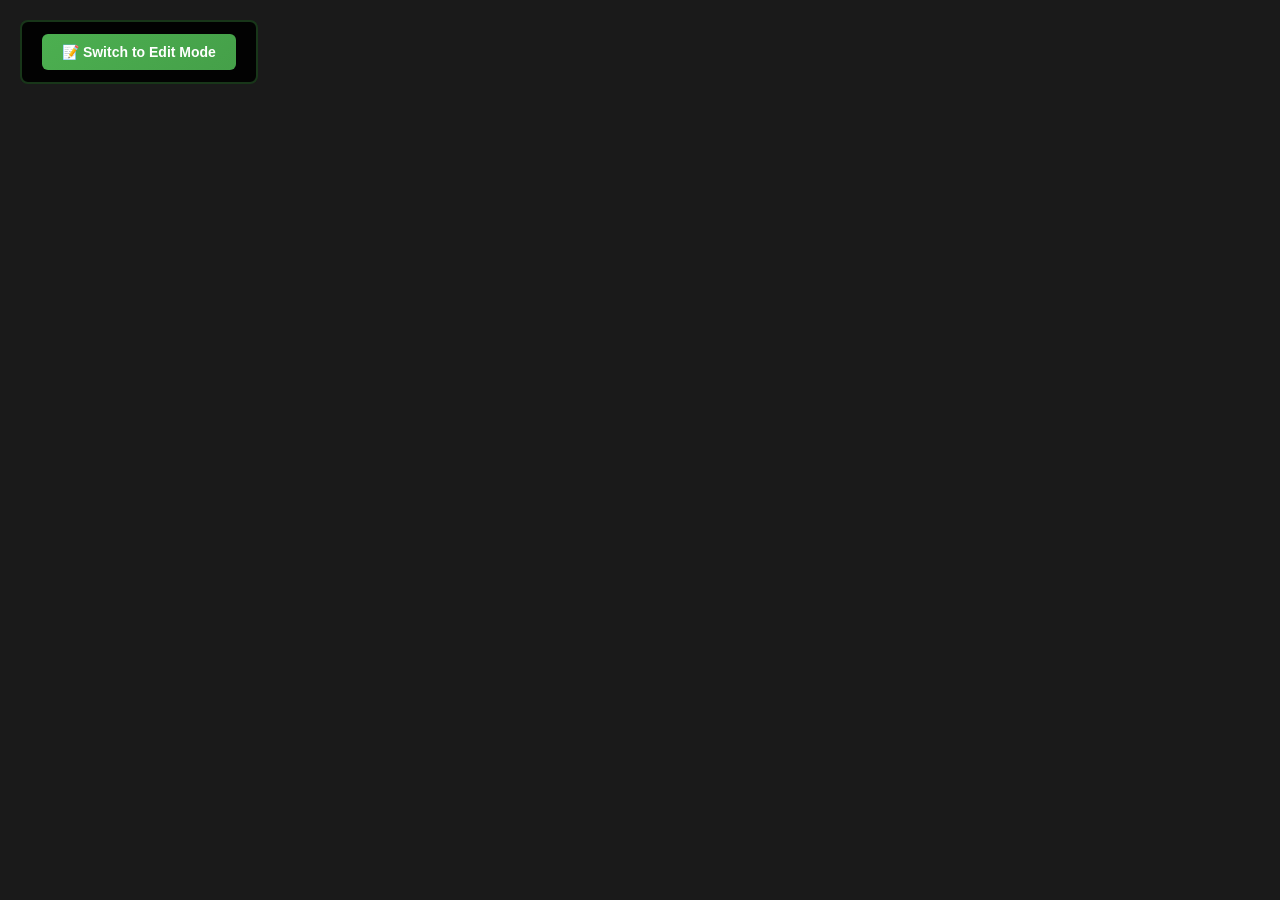
<file: examples/phase2-visual-demo.html>
<!DOCTYPE html>
<html lang="en">
<head>
    <meta charset="UTF-8">
    <meta name="viewport" content="width=device-width, initial-scale=1.0">
    <title>Phase 2: Visual Enhancement Demo - 3D CMS</title>
    <style>
        * {
            margin: 0;
            padding: 0;
            box-sizing: border-box;
        }

        body {
            font-family: 'Segoe UI', Tahoma, Geneva, Verdana, sans-serif;
            overflow: hidden;
            background: #1a1a1a;
        }

        #renderCanvas {
            width: 100%;
            height: 100vh;
            display: block;
            outline: none;
        }

        /* [UI.1] Control Panel */
        .control-panel {
            position: fixed;
            top: 20px;
            right: 20px;
            background: rgba(0, 0, 0, 0.9);
            color: #fff;
            padding: 20px;
            border-radius: 12px;
            min-width: 320px;
            max-width: 350px;
            max-height: 90vh;
            overflow-y: auto;
            backdrop-filter: blur(10px);
            border: 2px solid rgba(76, 175, 80, 0.3);
            box-shadow: 0 8px 32px rgba(0, 0, 0, 0.5);
            z-index: 1000;
        }

        .control-panel h2 {
            margin: 0 0 20px 0;
            font-size: 20px;
            color: #4CAF50;
            border-bottom: 2px solid #4CAF50;
            padding-bottom: 12px;
            text-align: center;
        }

        .control-panel h3 {
            margin: 25px 0 12px 0;
            font-size: 13px;
            color: #81C784;
            text-transform: uppercase;
            letter-spacing: 1.5px;
            border-left: 3px solid #4CAF50;
            padding-left: 10px;
        }

        .control-group {
            margin-bottom: 18px;
        }

        .control-group label {
            display: block;
            margin-bottom: 8px;
            font-size: 12px;
            color: #aaa;
            font-weight: 500;
        }

        .control-group button {
            width: 100%;
            padding: 12px;
            margin: 6px 0;
            background: linear-gradient(135deg, #4CAF50, #45a049);
            color: white;
            border: none;
            border-radius: 6px;
            cursor: pointer;
            font-size: 13px;
            font-weight: 600;
            transition: all 0.3s;
            box-shadow: 0 2px 8px rgba(76, 175, 80, 0.3);
        }

        .control-group button:hover {
            background: linear-gradient(135deg, #66BB6A, #4CAF50);
            transform: translateY(-2px);
            box-shadow: 0 4px 12px rgba(76, 175, 80, 0.4);
        }

        .control-group button:active {
            transform: translateY(0);
        }

        .control-group button.active {
            background: linear-gradient(135deg, #81C784, #66BB6A);
            box-shadow: 0 0 16px rgba(129, 199, 132, 0.6);
        }

        .control-group input[type="range"] {
            width: 100%;
            height: 6px;
            margin: 10px 0;
            -webkit-appearance: none;
            background: rgba(255, 255, 255, 0.1);
            border-radius: 3px;
            outline: none;
        }

        .control-group input[type="range"]::-webkit-slider-thumb {
            -webkit-appearance: none;
            width: 18px;
            height: 18px;
            background: #4CAF50;
            border-radius: 50%;
            cursor: pointer;
            box-shadow: 0 2px 6px rgba(0, 0, 0, 0.3);
        }

        .control-group input[type="range"]::-moz-range-thumb {
            width: 18px;
            height: 18px;
            background: #4CAF50;
            border-radius: 50%;
            cursor: pointer;
            border: none;
        }

        .value-display {
            display: inline-block;
            background: rgba(76, 175, 80, 0.2);
            padding: 6px 12px;
            border-radius: 4px;
            font-size: 12px;
            color: #4CAF50;
            font-weight: bold;
            float: right;
            border: 1px solid rgba(76, 175, 80, 0.3);
        }

        .slider-container {
            clear: both;
            margin-bottom: 15px;
        }

        .slider-label {
            display: flex;
            justify-content: space-between;
            align-items: center;
            margin-bottom: 8px;
        }

        /* Info Panel */
        .info-panel {
            position: fixed;
            bottom: 20px;
            left: 20px;
            background: rgba(0, 0, 0, 0.9);
            color: #fff;
            padding: 18px;
            border-radius: 12px;
            font-size: 12px;
            backdrop-filter: blur(10px);
            border: 2px solid rgba(76, 175, 80, 0.3);
            min-width: 280px;
            box-shadow: 0 8px 32px rgba(0, 0, 0, 0.5);
        }

        .info-panel h3 {
            margin: 0 0 12px 0;
            color: #4CAF50;
            font-size: 14px;
            border-bottom: 1px solid rgba(76, 175, 80, 0.3);
            padding-bottom: 8px;
        }

        .info-item {
            margin: 8px 0;
            display: flex;
            justify-content: space-between;
            padding: 4px 0;
        }

        .info-label {
            color: #aaa;
        }

        .info-value {
            color: #4CAF50;
            font-weight: bold;
        }

        /* Instructions */
        .instructions {
            position: fixed;
            top: 20px;
            left: 20px;
            background: rgba(0, 0, 0, 0.9);
            color: #fff;
            padding: 18px;
            border-radius: 12px;
            max-width: 320px;
            backdrop-filter: blur(10px);
            border: 2px solid rgba(76, 175, 80, 0.3);
            box-shadow: 0 8px 32px rgba(0, 0, 0, 0.5);
        }

        .instructions h3 {
            margin: 0 0 12px 0;
            color: #4CAF50;
            font-size: 14px;
            border-bottom: 1px solid rgba(76, 175, 80, 0.3);
            padding-bottom: 8px;
        }

        .instructions ul {
            list-style: none;
            padding: 0;
            margin: 0;
        }

        .instructions li {
            margin: 6px 0;
            font-size: 12px;
            color: #ccc;
            padding-left: 20px;
            position: relative;
        }

        .instructions li:before {
            content: "▸";
            position: absolute;
            left: 0;
            color: #4CAF50;
            font-weight: bold;
        }

        .instructions strong {
            color: #4CAF50;
        }

        /* Scrollbar */
        .control-panel::-webkit-scrollbar {
            width: 8px;
        }

        .control-panel::-webkit-scrollbar-track {
            background: rgba(255, 255, 255, 0.05);
            border-radius: 4px;
        }

        .control-panel::-webkit-scrollbar-thumb {
            background: #4CAF50;
            border-radius: 4px;
        }

        .control-panel::-webkit-scrollbar-thumb:hover {
            background: #66BB6A;
        }

        /* Material Preview Grid */
        .material-grid {
            display: grid;
            grid-template-columns: repeat(2, 1fr);
            gap: 8px;
            margin-top: 10px;
        }

        .material-grid button {
            padding: 8px;
            font-size: 11px;
        }

        /* [UI.MODE] Edit/View Mode Toggle */
        .mode-toggle {
            position: fixed;
            top: 20px;
            left: 20px;
            z-index: 2000;
            background: rgba(0, 0, 0, 0.9);
            padding: 12px 20px;
            border-radius: 8px;
            border: 2px solid rgba(76, 175, 80, 0.3);
            backdrop-filter: blur(10px);
        }

        .mode-toggle button {
            background: linear-gradient(135deg, #4CAF50, #45a049);
            color: white;
            border: none;
            padding: 10px 20px;
            border-radius: 6px;
            cursor: pointer;
            font-size: 14px;
            font-weight: bold;
            transition: all 0.3s ease;
        }

        .mode-toggle button:hover {
            background: linear-gradient(135deg, #45a049, #4CAF50);
            transform: scale(1.05);
        }

        /* [UI.MODE] View mode - hide edit controls */
        body.view-mode .control-panel,
        body.view-mode .info-panel,
        body.view-mode .instructions {
            display: none;
        }
    </style>
</head>
<body>
    <!-- Canvas -->
    <canvas id="renderCanvas"></canvas>

    <!-- [UI.MODE] Mode Toggle -->
    <div class="mode-toggle">
        <button id="modeToggleBtn" onclick="toggleMode()">
            📝 Switch to View Mode
        </button>
    </div>

    <!-- Instructions -->
    <div class="instructions" id="instructions">
        <h3>🎨 Phase 2: Visual Enhancement</h3>
        <ul>
            <li><strong>WASD / Arrows:</strong> Move camera</li>
            <li><strong>Mouse:</strong> Look around</li>
            <li><strong>Ground Rotation:</strong> 3D website mode!</li>
            <li><strong>Lighting:</strong> 6 presets available</li>
            <li><strong>Shadows:</strong> 4 quality levels</li>
            <li><strong>Materials:</strong> 13 presets</li>
        </ul>
    </div>

    <!-- Info Panel -->
    <div class="info-panel" id="infoPanel">
        <h3>📊 System Info</h3>
        <div class="info-item">
            <span class="info-label">FPS:</span>
            <span class="info-value" id="fps">0</span>
        </div>
        <div class="info-item">
            <span class="info-label">Ground Rotation:</span>
            <span class="info-value" id="groundRotation">Horizontal</span>
        </div>
        <div class="info-item">
            <span class="info-label">Lighting:</span>
            <span class="info-value" id="lightingPreset">Day</span>
        </div>
        <div class="info-item">
            <span class="info-label">Shadow Quality:</span>
            <span class="info-value" id="shadowQuality">Medium</span>
        </div>
        <div class="info-item">
            <span class="info-label">Objects:</span>
            <span class="info-value" id="objectCount">0</span>
        </div>
    </div>

    <!-- Control Panel -->
    <div class="control-panel">
        <h2>⚙️ Phase 2 Controls</h2>

        <!-- [GRD] Ground Rotation -->
        <h3>🌍 Ground Rotation</h3>
        <div class="control-group">
            <label>Quick Presets (3D Website Mode!)</label>
            <button onclick="setGroundRotationPreset('horizontal')">➡️ Horizontal (Default)</button>
            <button onclick="setGroundRotationPreset('vertical')">⬆️ Vertical (Wall)</button>
            <button onclick="setGroundRotationPreset('diagonal45')">↗️ Diagonal 45°</button>
        </div>

        <div class="control-group">
            <div class="slider-container">
                <div class="slider-label">
                    <label>X-Axis Tilt</label>
                    <span class="value-display" id="rotX">0°</span>
                </div>
                <input type="range" id="rotXSlider" min="-180" max="180" value="0"
                       oninput="updateGroundRotation()">
            </div>

            <div class="slider-container">
                <div class="slider-label">
                    <label>Y-Axis Spin</label>
                    <span class="value-display" id="rotY">0°</span>
                </div>
                <input type="range" id="rotYSlider" min="-180" max="180" value="0"
                       oninput="updateGroundRotation()">
            </div>

            <div class="slider-container">
                <div class="slider-label">
                    <label>Z-Axis Tilt</label>
                    <span class="value-display" id="rotZ">0°</span>
                </div>
                <input type="range" id="rotZSlider" min="-180" max="180" value="0"
                       oninput="updateGroundRotation()">
            </div>

            <!-- [GRD.3.2] Rotate Full Scene Option -->
            <div style="margin-top: 10px; padding: 8px; background: rgba(0,0,0,0.2); border-radius: 4px;">
                <label style="display: flex; align-items: center; cursor: pointer;">
                    <input type="checkbox" id="rotateFullScene" checked onchange="toggleRotateFullScene()"
                           style="margin-right: 8px; width: 16px; height: 16px; cursor: pointer;">
                    <span>🔄 Rotate Full Scene (objects follow ground)</span>
                </label>
            </div>
        </div>

        <!-- [GRD] Edge Behavior -->
        <h3>🚧 Ground Edge Behavior</h3>
        <div class="control-group">
            <button onclick="setEdgeBehavior('stop')">🛑 Stop at Edge</button>
            <button onclick="setEdgeBehavior('teleport')">🔄 Teleport to Start</button>
            <button onclick="setEdgeBehavior('wrap')">♻️ Wrap Around</button>
        </div>

        <!-- [LGT] Lighting -->
        <h3>💡 Lighting Presets</h3>
        <div class="control-group">
            <button onclick="setLightingPreset('day')">☀️ Day</button>
            <button onclick="setLightingPreset('night')">🌙 Night</button>
            <button onclick="setLightingPreset('sunset')">🌅 Sunset</button>
            <button onclick="setLightingPreset('indoor')">🏠 Indoor</button>
            <button onclick="setLightingPreset('dramatic')">🎭 Dramatic</button>
            <button onclick="setLightingPreset('studio')">🎬 Studio</button>
        </div>

        <div class="control-group">
            <div class="slider-container">
                <div class="slider-label">
                    <label>Sun Intensity</label>
                    <span class="value-display" id="sunIntensity">0.8</span>
                </div>
                <input type="range" id="sunIntensitySlider" min="0" max="2" step="0.1" value="0.8"
                       oninput="updateSunIntensity(this.value)">
            </div>
        </div>

        <!-- [SHD] Shadows -->
        <h3>🌑 Shadow System</h3>
        <div class="control-group">
            <label>Quality Level</label>
            <button onclick="setShadowQuality('low')">⚡ Low (Fast)</button>
            <button onclick="setShadowQuality('medium')">⚖️ Medium</button>
            <button onclick="setShadowQuality('high')">💎 High</button>
            <button onclick="setShadowQuality('ultra')">🔮 Ultra</button>
        </div>

        <div class="control-group">
            <label>Shadow Type</label>
            <button onclick="setShadowType('hard')">Hard Shadows</button>
            <button onclick="setShadowType('soft')">Soft Shadows (PCF)</button>
            <button onclick="setShadowType('advanced')">Advanced (Blur)</button>
        </div>

        <div class="control-group">
            <button onclick="toggleShadows()">🔆 Toggle Shadows On/Off</button>
        </div>

        <!-- [MAT] Materials -->
        <h3>🎨 Material Gallery</h3>
        <div class="control-group">
            <label>Apply to Selected Object</label>
            <div class="material-grid">
                <button onclick="applyMaterial('wood')">🪵 Wood</button>
                <button onclick="applyMaterial('metal')">⚙️ Metal</button>
                <button onclick="applyMaterial('gold')">🥇 Gold</button>
                <button onclick="applyMaterial('silver')">⚪ Silver</button>
                <button onclick="applyMaterial('copper')">🟠 Copper</button>
                <button onclick="applyMaterial('glass')">💎 Glass</button>
                <button onclick="applyMaterial('plastic')">🔵 Plastic</button>
                <button onclick="applyMaterial('plasticRed')">🔴 Red Plastic</button>
                <button onclick="applyMaterial('stone')">🪨 Stone</button>
                <button onclick="applyMaterial('rubber')">⚫ Rubber</button>
                <button onclick="applyMaterial('fabric')">🧵 Fabric</button>
                <button onclick="applyMaterial('ceramic')">⚪ Ceramic</button>
                <button onclick="applyMaterial('emissive')">✨ Emissive</button>
            </div>
        </div>

        <div class="control-group">
            <div class="slider-container">
                <div class="slider-label">
                    <label>Metallic (PBR)</label>
                    <span class="value-display" id="metallic">0.0</span>
                </div>
                <input type="range" id="metallicSlider" min="0" max="1" step="0.1" value="0"
                       oninput="updateMetallic(this.value)">
            </div>

            <div class="slider-container">
                <div class="slider-label">
                    <label>Roughness (PBR)</label>
                    <span class="value-display" id="roughness">0.5</span>
                </div>
                <input type="range" id="roughnessSlider" min="0" max="1" step="0.1" value="0.5"
                       oninput="updateRoughness(this.value)">
            </div>
        </div>

        <!-- Object Selection -->
        <h3>🎯 Object Selection</h3>
        <div class="control-group">
            <button onclick="selectObject('sphere')">🔮 Select Sphere</button>
            <button onclick="selectObject('cube')">📦 Select Cube</button>
            <button onclick="selectObject('cylinder')">🛢️ Select Cylinder</button>
        </div>
    </div>

    <!-- Load Babylon.js -->
    <script src="https://cdn.babylonjs.com/babylon.js"></script>
    <script src="https://cdn.babylonjs.com/havok/HavokPhysics_umd.js"></script>

    <!-- Load Engine and Plugins -->
    <script type="module">
        // [ENG.1] Import core
        import BabylonEngine from '../src/core/BabylonEngine.js';
        import ConfigLoader from '../src/config/ConfigLoader.js';

        // [PLG.1] Import Phase 1 plugins (Movement)
        import MovementPlugin from '../src/plugins/MovementPlugin.js';
        import KeyboardMovement from '../src/movement/KeyboardMovement.js';
        import ClickToMoveMovement from '../src/movement/ClickToMoveMovement.js';

        // [PLG.1] Import Phase 2 plugins
        import GroundPlugin from '../src/plugins/GroundPlugin.js';
        import LightingPlugin from '../src/plugins/LightingPlugin.js';
        import ShadowPlugin from '../src/plugins/ShadowPlugin.js';
        import MaterialPlugin from '../src/plugins/MaterialPlugin.js';

        // [ENG.1.1] Global references
        window.engine = null;
        window.scene = null;
        window.selectedObject = null;
        window.demoObjects = {
            sphere: null,
            cube: null,
            cylinder: null
        };

        // [!ENG.1] Initialize
        async function init() {
            console.log('[DEMO] Initializing Phase 2 Visual Enhancement Demo');

            // [CFG.1] Load config
            const config = await ConfigLoader.load('../config/engine-config.json');

            // [ENG.1.2] Create engine
            const canvas = document.getElementById('renderCanvas');
            window.engine = new BabylonEngine(canvas, config);

            // [PLG.2] Register Phase 1 plugins (Movement)
            console.log('[DEMO] Registering Movement plugin...');
            window.engine.registerPlugin('movement', new MovementPlugin());

            // [PLG.2] Register Phase 2 plugins
            console.log('[DEMO] Registering Phase 2 plugins...');
            window.engine.registerPlugin('ground', new GroundPlugin());
            window.engine.registerPlugin('lighting', new LightingPlugin());
            window.engine.registerPlugin('shadow', new ShadowPlugin());
            window.engine.registerPlugin('material', new MaterialPlugin());

            // [ENG.1.3] Start engine
            await window.engine.start();

            window.scene = window.engine.scene;

            // [DEMO.1] Setup scene
            setupScene();

            // [DEMO.2] Setup events
            setupEventListeners();

            // [DEMO.3] Start info updates
            startInfoUpdates();

            console.log('[DEMO] Phase 2 demo ready! 🚀');
        }

        // [DEMO.1] Setup scene
        function setupScene() {
            const scene = window.scene;
            const groundPlugin = window.engine.getPlugin('ground');
            const lightingPlugin = window.engine.getPlugin('lighting');
            const shadowPlugin = window.engine.getPlugin('shadow');
            const materialPlugin = window.engine.getPlugin('material');

            console.log('[DEMO.1] Setting up Phase 2 scene...');

            // [GRD.1] Create ground
            groundPlugin.createGround('plane', {
                width: 50,
                height: 50,
                subdivisions: 32
            });

            const ground = groundPlugin.getGround();

            // [COL] Enable ground collision
            ground.checkCollisions = true;

            // [GRD.5] Ground color
            groundPlugin.setColor('#5a7c4a');

            // [SHD.4] Ground receives shadows
            shadowPlugin.enableReceiveShadows(ground);

            // [LGT.2] Apply day lighting preset
            lightingPlugin.usePreset('day');

            // [SHD.1] Create shadows for directional light
            const sunLight = lightingPlugin.getLight('daySun');
            if (sunLight) {
                shadowPlugin.createShadowGenerator('daySun', { light: sunLight });
            }

            // [DEMO.1.1] Create demo objects
            // Sphere
            window.demoObjects.sphere = BABYLON.MeshBuilder.CreateSphere(
                'sphere',
                { diameter: 3, segments: 32 },
                scene
            );
            window.demoObjects.sphere.position = new BABYLON.Vector3(-8, 2, 0);

            // Cube
            window.demoObjects.cube = BABYLON.MeshBuilder.CreateBox(
                'cube',
                { size: 3 },
                scene
            );
            window.demoObjects.cube.position = new BABYLON.Vector3(0, 2, 0);

            // Cylinder
            window.demoObjects.cylinder = BABYLON.MeshBuilder.CreateCylinder(
                'cylinder',
                { diameter: 2.5, height: 4, tessellation: 32 },
                scene
            );
            window.demoObjects.cylinder.position = new BABYLON.Vector3(8, 2.5, 0);

            // [MAT.5] Apply initial materials
            const goldMat = materialPlugin.usePreset('gold');
            const silverMat = materialPlugin.usePreset('silver');
            const copperMat = materialPlugin.usePreset('copper');

            materialPlugin.applyMaterial(window.demoObjects.sphere, goldMat);
            materialPlugin.applyMaterial(window.demoObjects.cube, silverMat);
            materialPlugin.applyMaterial(window.demoObjects.cylinder, copperMat);

            // [SHD.4] Objects cast and receive shadows
            Object.values(window.demoObjects).forEach(obj => {
                shadowPlugin.enableCastShadows(obj);
                shadowPlugin.enableReceiveShadows(obj);
            });

            // [DEMO.1.2] Set default selected object
            window.selectedObject = window.demoObjects.cube;

            // [CAM] Create camera (using engine's scene)
            const camera = new BABYLON.UniversalCamera(
                'camera',
                new BABYLON.Vector3(0, 8, -20),
                scene
            );
            camera.setTarget(BABYLON.Vector3.Zero());

            // Get canvas from scene's engine
            const canvas = scene.getEngine().getRenderingCanvas();
            camera.attachControl(canvas, true);
            camera.speed = 0.5;
            camera.angularSensibility = 3000;

            // [COL] Enable camera collision to prevent falling off edges
            camera.checkCollisions = true;
            camera.applyGravity = true;
            camera.ellipsoid = new BABYLON.Vector3(1, 1.5, 1); // Collision shape

            // [MOV] Activate click-to-move
            // CRITICAL: MovementPlugin only activates ONE mode at a time
            // Camera already has keyboard controls via attachControl()
            // So we manually activate click-to-move mode for clicking
            const movementPlugin = window.engine.getPlugin('movement');
            if (movementPlugin) {
                // Get the click-to-move mode instance
                const clickToMove = movementPlugin.modes.get('clickToMove');
                if (clickToMove) {
                    // Activate it manually (this registers the click observer)
                    clickToMove.activate(camera, scene);
                    console.log('[MOV] Click-to-move manually activated');

                    // [MOV] Manual update loop for click-to-move
                    // MovementPlugin.update() only processes activeMode (keyboard)
                    // So we need a separate update loop for click-to-move movement
                    scene.onBeforeRenderObservable.add(() => {
                        if (clickToMove.enabled && clickToMove.target) {
                            const velocity = clickToMove.getVelocity();
                            if (velocity.length() > 0) {
                                camera.position.addInPlace(velocity);
                            }
                        }
                    });
                    console.log('[MOV] Click-to-move update loop registered');
                } else {
                    console.warn('[MOV] Click-to-move mode not found');
                }
            }

            console.log('[DEMO.1] Scene setup complete!');
        }

        // [DEMO.2] Setup event listeners
        function setupEventListeners() {
            const events = window.engine.events;

            events.on('ground:rotation:changed', (data) => {
                console.log('[DEMO.2] Ground rotation changed');
                updateInfoDisplay();
            });

            events.on('lighting:preset:changed', (data) => {
                console.log('[DEMO.2] Lighting preset:', data.preset);
                updateInfoDisplay();
            });

            events.on('shadow:quality:changed', (data) => {
                console.log('[DEMO.2] Shadow quality:', data.quality);
                updateInfoDisplay();
            });

            events.on('render:frame', (data) => {
                if (Math.floor(data.fps) !== lastFPS) {
                    lastFPS = Math.floor(data.fps);
                    document.getElementById('fps').textContent = lastFPS;
                }
            });
        }

        let lastFPS = 0;

        // [DEMO.3] Update info display
        function startInfoUpdates() {
            setInterval(updateInfoDisplay, 200);
        }

        function updateInfoDisplay() {
            const groundPlugin = window.engine.getPlugin('ground');
            const lightingPlugin = window.engine.getPlugin('lighting');
            const shadowPlugin = window.engine.getPlugin('shadow');

            // Update ground rotation
            const rotation = groundPlugin.getRotation();
            const rotDeg = {
                x: (rotation.x * 180 / Math.PI).toFixed(0),
                y: (rotation.y * 180 / Math.PI).toFixed(0),
                z: (rotation.z * 180 / Math.PI).toFixed(0)
            };

            if (rotDeg.x == 0 && rotDeg.y == 0 && rotDeg.z == 0) {
                document.getElementById('groundRotation').textContent = 'Horizontal';
            } else if (Math.abs(rotDeg.x - 90) < 5) {
                document.getElementById('groundRotation').textContent = 'Vertical';
            } else {
                document.getElementById('groundRotation').textContent =
                    `(${rotDeg.x}°, ${rotDeg.y}°, ${rotDeg.z}°)`;
            }

            // Update lighting
            const preset = lightingPlugin.getCurrentPreset();
            document.getElementById('lightingPreset').textContent =
                preset.charAt(0).toUpperCase() + preset.slice(1);

            // Update shadow quality
            const quality = shadowPlugin.getQuality();
            document.getElementById('shadowQuality').textContent =
                quality.charAt(0).toUpperCase() + quality.slice(1);

            // Update object count
            document.getElementById('objectCount').textContent =
                Object.keys(window.demoObjects).length + 1; // +1 for ground
        }

        // [UI.5] Global control functions
        window.setGroundRotationPreset = function(preset) {
            const groundPlugin = window.engine.getPlugin('ground');
            groundPlugin.useRotationPreset(preset);

            // Update sliders
            const rotation = groundPlugin.getRotation();
            document.getElementById('rotXSlider').value = rotation.x * 180 / Math.PI;
            document.getElementById('rotYSlider').value = rotation.y * 180 / Math.PI;
            document.getElementById('rotZSlider').value = rotation.z * 180 / Math.PI;

            updateGroundRotation();

            console.log(`[UI] Ground rotation preset: ${preset}`);
        };

        window.updateGroundRotation = function() {
            const groundPlugin = window.engine.getPlugin('ground');

            const x = parseFloat(document.getElementById('rotXSlider').value);
            const y = parseFloat(document.getElementById('rotYSlider').value);
            const z = parseFloat(document.getElementById('rotZSlider').value);

            // Convert degrees to radians
            const xRad = x * Math.PI / 180;
            const yRad = y * Math.PI / 180;
            const zRad = z * Math.PI / 180;

            groundPlugin.setRotation(xRad, yRad, zRad);

            // Update displays
            document.getElementById('rotX').textContent = `${x.toFixed(0)}°`;
            document.getElementById('rotY').textContent = `${y.toFixed(0)}°`;
            document.getElementById('rotZ').textContent = `${z.toFixed(0)}°`;
        };

        window.setEdgeBehavior = function(behavior) {
            const groundPlugin = window.engine.getPlugin('ground');
            groundPlugin.setEdgeBehavior(behavior);
            console.log(`[UI] Edge behavior: ${behavior}`);
        };

        window.toggleRotateFullScene = function() {
            const groundPlugin = window.engine.getPlugin('ground');
            const checkbox = document.getElementById('rotateFullScene');
            groundPlugin.setRotateFullScene(checkbox.checked);
            console.log(`[UI] Rotate full scene: ${checkbox.checked}`);
        };

        window.setLightingPreset = function(preset) {
            const lightingPlugin = window.engine.getPlugin('lighting');
            const shadowPlugin = window.engine.getPlugin('shadow');

            lightingPlugin.usePreset(preset);

            // Recreate shadows for new lights
            setTimeout(() => {
                const lights = lightingPlugin.getAllLights();
                lights.forEach(lightData => {
                    if (lightData.type === 'directional' || lightData.type === 'spot') {
                        const existing = shadowPlugin.getShadowGenerator(lightData.name);
                        if (!existing) {
                            shadowPlugin.createShadowGenerator(lightData.name, {
                                light: lightData.light
                            });

                            // Add objects to new shadow generator
                            Object.values(window.demoObjects).forEach(obj => {
                                shadowPlugin.enableCastShadows(obj);
                            });
                        }
                    }
                });
            }, 100);

            console.log(`[UI] Lighting preset: ${preset}`);
        };

        window.updateSunIntensity = function(value) {
            const lightingPlugin = window.engine.getPlugin('lighting');
            const lights = lightingPlugin.getAllLights();

            lights.forEach(lightData => {
                if (lightData.type === 'directional') {
                    lightingPlugin.setLightIntensity(lightData.name, parseFloat(value));
                }
            });

            document.getElementById('sunIntensity').textContent = parseFloat(value).toFixed(1);
        };

        window.setShadowQuality = function(quality) {
            const shadowPlugin = window.engine.getPlugin('shadow');
            shadowPlugin.setQuality(quality);
            console.log(`[UI] Shadow quality: ${quality}`);
        };

        window.setShadowType = function(type) {
            const shadowPlugin = window.engine.getPlugin('shadow');
            shadowPlugin.setShadowType(type);
            console.log(`[UI] Shadow type: ${type}`);
        };

        let shadowsEnabled = true;
        window.toggleShadows = function() {
            const shadowPlugin = window.engine.getPlugin('shadow');

            if (shadowsEnabled) {
                shadowPlugin.disableShadowsGlobally();
                shadowsEnabled = false;
                console.log('[UI] Shadows disabled');
            } else {
                shadowPlugin.enableShadowsGlobally();
                shadowsEnabled = true;
                console.log('[UI] Shadows enabled');
            }
        };

        // [UI.MODE] Edit/View Mode Toggle
        // USER REQUIREMENT: Toggle between editing and clean viewing
        let currentMode = 'edit'; // Default to view mode as per requirement
        window.toggleMode = function() {
            const body = document.body;
            const btn = document.getElementById('modeToggleBtn');

            if (currentMode === 'edit') {
                // Switch to view mode
                body.classList.add('view-mode');
                btn.textContent = '📝 Switch to Edit Mode';
                currentMode = 'view';
                console.log('[UI] Switched to View Mode - Clean experience');
            } else {
                // Switch to edit mode
                body.classList.remove('view-mode');
                btn.textContent = '👁️ Switch to View Mode';
                currentMode = 'edit';
                console.log('[UI] Switched to Edit Mode - All controls visible');
            }

            // Save preference to localStorage
            localStorage.setItem('3dcms_mode', currentMode);
        };

        // [UI.MODE] Load saved mode preference on startup
        window.addEventListener('load', () => {
            const savedMode = localStorage.getItem('3dcms_mode') || 'view'; // Default view mode
            if (savedMode === 'view') {
                // Start in view mode
                setTimeout(() => {
                    window.toggleMode();
                }, 100);
            }
        });

        window.applyMaterial = function(presetName) {
            if (!window.selectedObject) {
                console.warn('[UI] No object selected');
                return;
            }

            const materialPlugin = window.engine.getPlugin('material');
            const material = materialPlugin.usePreset(presetName);
            materialPlugin.applyMaterial(window.selectedObject, material);

            console.log(`[UI] Applied ${presetName} to ${window.selectedObject.name}`);
        };

        window.updateMetallic = function(value) {
            if (!window.selectedObject || !window.selectedObject.material) {
                return;
            }

            const materialPlugin = window.engine.getPlugin('material');
            materialPlugin.setMetallic(window.selectedObject.material, parseFloat(value));

            document.getElementById('metallic').textContent = parseFloat(value).toFixed(1);
        };

        window.updateRoughness = function(value) {
            if (!window.selectedObject || !window.selectedObject.material) {
                return;
            }

            const materialPlugin = window.engine.getPlugin('material');
            materialPlugin.setRoughness(window.selectedObject.material, parseFloat(value));

            document.getElementById('roughness').textContent = parseFloat(value).toFixed(1);
        };

        window.selectObject = function(objectName) {
            window.selectedObject = window.demoObjects[objectName];
            console.log(`[UI] Selected: ${objectName}`);

            // Highlight selected object (brief scale animation)
            const obj = window.selectedObject;
            const originalScale = obj.scaling.clone();

            BABYLON.Animation.CreateAndStartAnimation(
                'select',
                obj,
                'scaling',
                60,
                15,
                originalScale,
                originalScale.scale(1.1),
                BABYLON.Animation.ANIMATIONLOOPMODE_CONSTANT
            );

            setTimeout(() => {
                BABYLON.Animation.CreateAndStartAnimation(
                    'deselect',
                    obj,
                    'scaling',
                    60,
                    15,
                    obj.scaling,
                    originalScale,
                    BABYLON.Animation.ANIMATIONLOOPMODE_CONSTANT
                );
            }, 250);
        };

        // [ENG.1] Start
        init().catch(error => {
            console.error('[DEMO] Initialization failed:', error);
            alert('Failed to initialize demo. Check console for details.');
        });
    </script>
</body>
</html>
</file>
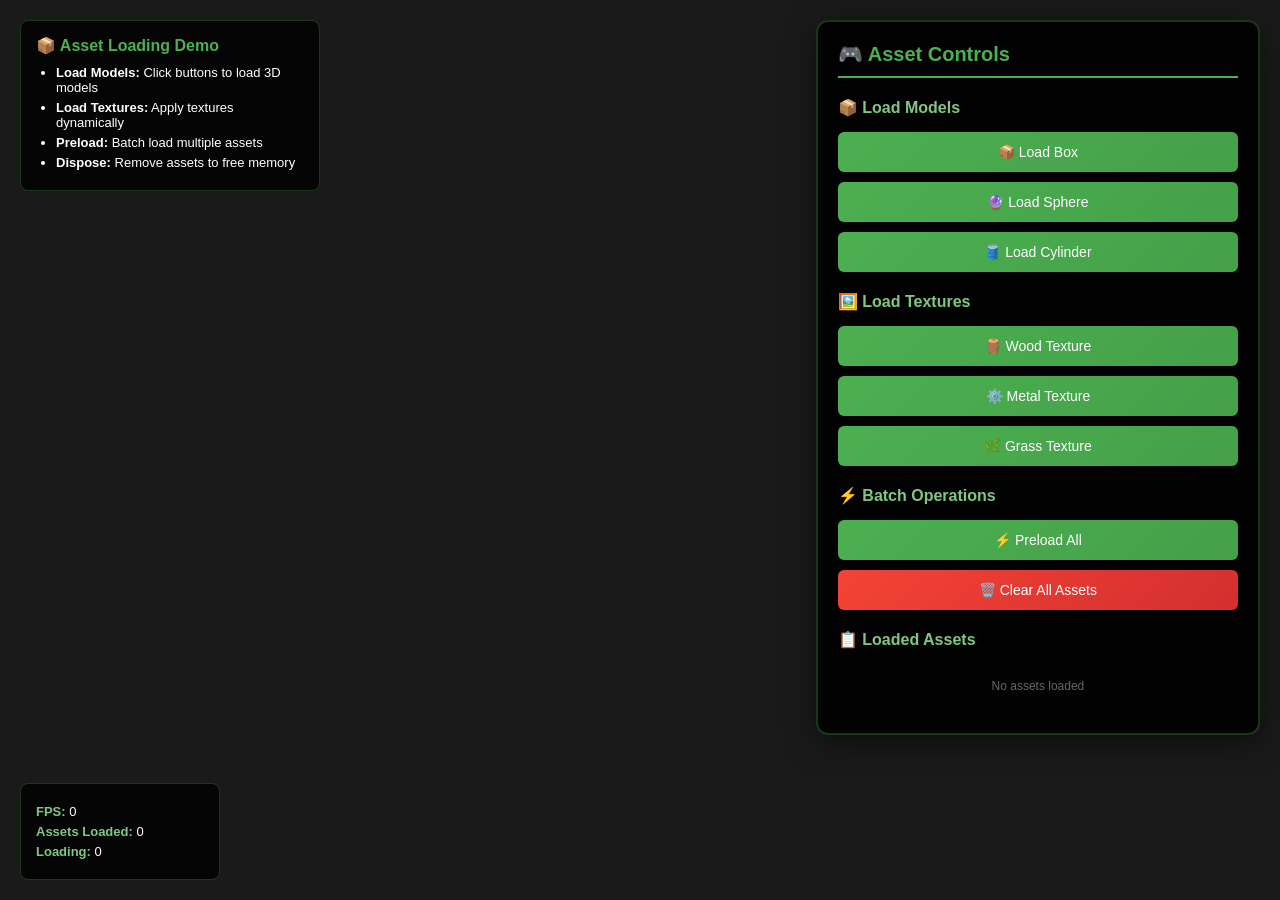
<file: examples/phase3-asset-demo.html>
<!DOCTYPE html>
<html lang="en">
<head>
    <meta charset="UTF-8">
    <meta name="viewport" content="width=device-width, initial-scale=1.0">
    <title>Phase 3: Asset Loading Demo - 3D CMS</title>
    <style>
        * {
            margin: 0;
            padding: 0;
            box-sizing: border-box;
        }

        body {
            font-family: 'Segoe UI', Tahoma, Geneva, Verdana, sans-serif;
            overflow: hidden;
            background: #1a1a1a;
        }

        #renderCanvas {
            width: 100%;
            height: 100vh;
            display: block;
            outline: none;
        }

        /* [UI.1] Control Panel */
        .control-panel {
            position: fixed;
            top: 20px;
            right: 20px;
            background: rgba(0, 0, 0, 0.9);
            color: #fff;
            padding: 20px;
            border-radius: 12px;
            min-width: 300px;
            max-height: 90vh;
            overflow-y: auto;
            backdrop-filter: blur(10px);
            border: 2px solid rgba(76, 175, 80, 0.3);
            box-shadow: 0 8px 32px rgba(0, 0, 0, 0.5);
        }

        .control-panel h2 {
            margin: 0 0 20px 0;
            font-size: 20px;
            color: #4CAF50;
            border-bottom: 2px solid #4CAF50;
            padding-bottom: 10px;
        }

        .control-panel h3 {
            margin: 15px 0 10px 0;
            font-size: 16px;
            color: #81C784;
        }

        button {
            width: 100%;
            padding: 12px;
            margin: 5px 0;
            background: linear-gradient(135deg, #4CAF50, #45a049);
            color: white;
            border: none;
            border-radius: 6px;
            cursor: pointer;
            font-size: 14px;
            transition: all 0.3s ease;
        }

        button:hover {
            background: linear-gradient(135deg, #45a049, #4CAF50);
            transform: translateY(-2px);
            box-shadow: 0 4px 12px rgba(76, 175, 80, 0.4);
        }

        button:disabled {
            background: #555;
            cursor: not-allowed;
            transform: none;
        }

        /* Progress bar */
        .progress-container {
            margin: 10px 0;
            background: rgba(255, 255, 255, 0.1);
            border-radius: 10px;
            overflow: hidden;
            height: 20px;
        }

        .progress-bar {
            height: 100%;
            background: linear-gradient(90deg, #4CAF50, #81C784);
            width: 0%;
            transition: width 0.3s ease;
            display: flex;
            align-items: center;
            justify-content: center;
            color: white;
            font-size: 12px;
            font-weight: bold;
        }

        /* Info panel */
        .info-panel {
            position: fixed;
            bottom: 20px;
            left: 20px;
            background: rgba(0, 0, 0, 0.8);
            color: #fff;
            padding: 15px;
            border-radius: 8px;
            min-width: 200px;
            backdrop-filter: blur(10px);
            border: 1px solid rgba(76, 175, 80, 0.3);
        }

        .info-item {
            margin: 5px 0;
            font-size: 13px;
        }

        .info-label {
            color: #81C784;
            font-weight: bold;
        }

        /* Instructions */
        .instructions {
            position: fixed;
            top: 20px;
            left: 20px;
            background: rgba(0, 0, 0, 0.8);
            color: #fff;
            padding: 15px;
            border-radius: 8px;
            max-width: 300px;
            backdrop-filter: blur(10px);
            border: 1px solid rgba(76, 175, 80, 0.3);
        }

        .instructions h3 {
            margin: 0 0 10px 0;
            color: #4CAF50;
            font-size: 16px;
        }

        .instructions ul {
            margin: 0;
            padding-left: 20px;
        }

        .instructions li {
            margin: 5px 0;
            font-size: 13px;
        }

        /* Asset list */
        .asset-list {
            margin-top: 10px;
            max-height: 200px;
            overflow-y: auto;
        }

        .asset-item {
            padding: 8px;
            margin: 4px 0;
            background: rgba(76, 175, 80, 0.1);
            border-radius: 4px;
            font-size: 12px;
            display: flex;
            justify-content: space-between;
            align-items: center;
        }

        .asset-item-name {
            color: #81C784;
            flex: 1;
        }

        .asset-item-type {
            color: #999;
            font-size: 10px;
            margin-right: 10px;
        }

        .asset-item-delete {
            background: #f44336;
            color: white;
            border: none;
            padding: 4px 8px;
            border-radius: 3px;
            cursor: pointer;
            font-size: 10px;
        }

        .asset-item-delete:hover {
            background: #d32f2f;
        }
    </style>
    <!-- Babylon.js -->
    <script src="https://cdn.babylonjs.com/babylon.js"></script>
    <script src="https://cdn.babylonjs.com/loaders/babylonjs.loaders.min.js"></script>
</head>
<body>
    <!-- Canvas -->
    <canvas id="renderCanvas"></canvas>

    <!-- Instructions -->
    <div class="instructions">
        <h3>📦 Asset Loading Demo</h3>
        <ul>
            <li><strong>Load Models:</strong> Click buttons to load 3D models</li>
            <li><strong>Load Textures:</strong> Apply textures dynamically</li>
            <li><strong>Preload:</strong> Batch load multiple assets</li>
            <li><strong>Dispose:</strong> Remove assets to free memory</li>
        </ul>
    </div>

    <!-- Info Panel -->
    <div class="info-panel">
        <div class="info-item">
            <span class="info-label">FPS:</span>
            <span id="fps">0</span>
        </div>
        <div class="info-item">
            <span class="info-label">Assets Loaded:</span>
            <span id="assetCount">0</span>
        </div>
        <div class="info-item">
            <span class="info-label">Loading:</span>
            <span id="loadingCount">0</span>
        </div>
    </div>

    <!-- Control Panel -->
    <div class="control-panel">
        <h2>🎮 Asset Controls</h2>

        <h3>📦 Load Models</h3>
        <button onclick="loadSampleBox()">📦 Load Box</button>
        <button onclick="loadSampleSphere()">🔮 Load Sphere</button>
        <button onclick="loadSampleCylinder()">🛢️ Load Cylinder</button>

        <h3>🖼️ Load Textures</h3>
        <button onclick="loadWoodTexture()">🪵 Wood Texture</button>
        <button onclick="loadMetalTexture()">⚙️ Metal Texture</button>
        <button onclick="loadGrassTexture()">🌿 Grass Texture</button>

        <h3>⚡ Batch Operations</h3>
        <button onclick="preloadAssets()">⚡ Preload All</button>
        <div class="progress-container" id="preloadProgress" style="display: none;">
            <div class="progress-bar" id="preloadBar">0%</div>
        </div>
        <button onclick="clearAllAssets()" style="background: linear-gradient(135deg, #f44336, #d32f2f);">
            🗑️ Clear All Assets
        </button>

        <h3>📋 Loaded Assets</h3>
        <div class="asset-list" id="assetList">
            <div style="color: #666; font-size: 12px; text-align: center; padding: 20px;">
                No assets loaded
            </div>
        </div>
    </div>

    <script type="module">
        // [ENG.1] Import core
        import BabylonEngine from '../src/core/BabylonEngine.js';
        import ConfigLoader from '../src/config/ConfigLoader.js';

        // [PLG.1] Import plugins
        import AssetPlugin from '../src/plugins/AssetPlugin.js';
        import GroundPlugin from '../src/plugins/GroundPlugin.js';
        import LightingPlugin from '../src/plugins/LightingPlugin.js';

        // [ENG.1.1] Global references
        window.engine = null;
        window.scene = null;
        window.assetPlugin = null;
        window.loadedMeshes = [];

        // [DEMO] Initialize
        async function init() {
            console.log('[DEMO] Initializing Asset Demo');

            // [CFG.1] Load config
            const config = await ConfigLoader.load('../config/engine-config.json');

            // [ENG.1.2] Create engine
            const canvas = document.getElementById('renderCanvas');
            window.engine = new BabylonEngine(canvas, config);

            // [PLG.2] Register plugins
            window.assetPlugin = new AssetPlugin();
            window.engine.registerPlugin('asset', window.assetPlugin);
            window.engine.registerPlugin('ground', new GroundPlugin());
            window.engine.registerPlugin('lighting', new LightingPlugin());

            // [ENG.1.3] Start engine
            await window.engine.start();

            window.scene = window.engine.scene;

            // [DEMO.1] Setup scene
            setupScene();

            // [DEMO.2] Setup event listeners
            setupEventListeners();

            // [DEMO.3] Start info updates
            startInfoUpdates();

            console.log('[DEMO] Asset Demo ready!');
        }

        // [DEMO.1] Setup scene
        function setupScene() {
            const scene = window.scene;

            // [GRD] Create ground
            const groundPlugin = window.engine.getPlugin('ground');
            groundPlugin.createGround('plane', { width: 50, height: 50 });
            const ground = groundPlugin.getGround();
            ground.checkCollisions = true;
            groundPlugin.setColor('#2a4a2a');

            // [LGT] Lighting
            const lightingPlugin = window.engine.getPlugin('lighting');
            lightingPlugin.usePreset('day');

            // [CAM] Create camera
            const camera = new BABYLON.ArcRotateCamera(
                'camera',
                -Math.PI / 2,
                Math.PI / 3,
                30,
                BABYLON.Vector3.Zero(),
                scene
            );
            const canvas = scene.getEngine().getRenderingCanvas();
            camera.attachControl(canvas, true);
            camera.lowerRadiusLimit = 10;
            camera.upperRadiusLimit = 100;
            camera.wheelPrecision = 50;

            console.log('[DEMO.1] Scene setup complete');
        }

        // [DEMO.2] Setup event listeners
        function setupEventListeners() {
            const events = window.engine.events;

            // Asset loaded
            events.on('asset:loaded', (data) => {
                console.log('[DEMO] Asset loaded:', data.name);
                updateAssetList();
            });

            // Asset loading progress
            events.on('asset:progress', (data) => {
                console.log(`[DEMO] Loading ${data.name}: ${(data.progress * 100).toFixed(0)}%`);
            });

            // Asset error
            events.on('asset:error', (data) => {
                console.error('[DEMO] Asset load error:', data.name, data.error);
                alert(`Failed to load ${data.name}: ${data.error}`);
            });

            // Asset disposed
            events.on('asset:disposed', (data) => {
                console.log('[DEMO] Asset disposed:', data.name);
                updateAssetList();
            });

            // Preload progress
            events.on('asset:preload:progress', (data) => {
                const percent = (data.progress * 100).toFixed(0);
                document.getElementById('preloadBar').style.width = percent + '%';
                document.getElementById('preloadBar').textContent = percent + '%';
            });

            // Preload complete
            events.on('asset:preload:complete', (results) => {
                console.log('[DEMO] Preload complete:', results);
                document.getElementById('preloadProgress').style.display = 'none';
            });
        }

        // [DEMO.3] Update info display
        function startInfoUpdates() {
            setInterval(() => {
                const fps = Math.round(window.engine.getFps());
                document.getElementById('fps').textContent = fps;

                const stats = window.assetPlugin.getStats();
                document.getElementById('assetCount').textContent = stats.total;
                document.getElementById('loadingCount').textContent = stats.loading;
            }, 100);
        }

        // [DEMO.4] Update asset list UI
        function updateAssetList() {
            const listDiv = document.getElementById('assetList');
            const assets = window.assetPlugin.listAssets();

            if (assets.length === 0) {
                listDiv.innerHTML = '<div style="color: #666; font-size: 12px; text-align: center; padding: 20px;">No assets loaded</div>';
                return;
            }

            listDiv.innerHTML = assets.map(name => {
                const asset = window.assetPlugin.getAsset(name);
                return `
                    <div class="asset-item">
                        <span class="asset-item-name">${name}</span>
                        <span class="asset-item-type">${asset.type}</span>
                        <button class="asset-item-delete" onclick="disposeAsset('${name}')">×</button>
                    </div>
                `;
            }).join('');
        }

        // [DEMO.5] Load sample models (using Babylon.js primitives as demo)
        window.loadSampleBox = async function() {
            // Create a box mesh (simulating loaded model)
            const box = BABYLON.MeshBuilder.CreateBox('box', { size: 2 }, window.scene);
            box.position.x = Math.random() * 10 - 5;
            box.position.y = 1;
            box.position.z = Math.random() * 10 - 5;

            // Add default material
            const material = new BABYLON.StandardMaterial('boxMat', window.scene);
            material.diffuseColor = new BABYLON.Color3(0.8, 0.4, 0.2);
            box.material = material;

            // Register as asset
            const name = 'box_' + Date.now();
            window.assetPlugin.assets.set(name, {
                type: 'model',
                url: 'primitive:box',
                meshes: [box],
                animationGroups: [],
                skeletons: [],
                particleSystems: [],
                loadedAt: Date.now()
            });

            window.engine.events.emit('asset:loaded', { name, type: 'model' });
            window.loadedMeshes.push(box);
        };

        window.loadSampleSphere = async function() {
            const sphere = BABYLON.MeshBuilder.CreateSphere('sphere', { diameter: 2 }, window.scene);
            sphere.position.x = Math.random() * 10 - 5;
            sphere.position.y = 1;
            sphere.position.z = Math.random() * 10 - 5;

            const material = new BABYLON.StandardMaterial('sphereMat', window.scene);
            material.diffuseColor = new BABYLON.Color3(0.2, 0.4, 0.8);
            sphere.material = material;

            const name = 'sphere_' + Date.now();
            window.assetPlugin.assets.set(name, {
                type: 'model',
                url: 'primitive:sphere',
                meshes: [sphere],
                animationGroups: [],
                skeletons: [],
                particleSystems: [],
                loadedAt: Date.now()
            });

            window.engine.events.emit('asset:loaded', { name, type: 'model' });
            window.loadedMeshes.push(sphere);
        };

        window.loadSampleCylinder = async function() {
            const cylinder = BABYLON.MeshBuilder.CreateCylinder('cylinder', { height: 2, diameter: 1.5 }, window.scene);
            cylinder.position.x = Math.random() * 10 - 5;
            cylinder.position.y = 1;
            cylinder.position.z = Math.random() * 10 - 5;

            const material = new BABYLON.StandardMaterial('cylinderMat', window.scene);
            material.diffuseColor = new BABYLON.Color3(0.8, 0.8, 0.2);
            cylinder.material = material;

            const name = 'cylinder_' + Date.now();
            window.assetPlugin.assets.set(name, {
                type: 'model',
                url: 'primitive:cylinder',
                meshes: [cylinder],
                animationGroups: [],
                skeletons: [],
                particleSystems: [],
                loadedAt: Date.now()
            });

            window.engine.events.emit('asset:loaded', { name, type: 'model' });
            window.loadedMeshes.push(cylinder);
        };

        // [DEMO.6] Load textures
        window.loadWoodTexture = function() {
            const texture = window.assetPlugin.loadTexture('https://cdn.babylonjs.com/Assets/wood.jpg', {
                name: 'wood',
                uScale: 2,
                vScale: 2
            });

            // Apply to last loaded mesh
            if (window.loadedMeshes.length > 0) {
                const lastMesh = window.loadedMeshes[window.loadedMeshes.length - 1];
                lastMesh.material.diffuseTexture = texture;
            }
        };

        window.loadMetalTexture = function() {
            const texture = window.assetPlugin.loadTexture('https://cdn.babylonjs.com/Assets/metal.jpg', {
                name: 'metal',
                uScale: 2,
                vScale: 2
            });

            if (window.loadedMeshes.length > 0) {
                const lastMesh = window.loadedMeshes[window.loadedMeshes.length - 1];
                lastMesh.material.diffuseTexture = texture;
            }
        };

        window.loadGrassTexture = function() {
            const texture = window.assetPlugin.loadTexture('https://cdn.babylonjs.com/Assets/grass.jpg', {
                name: 'grass',
                uScale: 4,
                vScale: 4
            });

            if (window.loadedMeshes.length > 0) {
                const lastMesh = window.loadedMeshes[window.loadedMeshes.length - 1];
                lastMesh.material.diffuseTexture = texture;
            }
        };

        // [DEMO.7] Preload assets
        window.preloadAssets = async function() {
            document.getElementById('preloadProgress').style.display = 'block';
            document.getElementById('preloadBar').style.width = '0%';

            const assetsToLoad = [
                { type: 'texture', url: 'https://cdn.babylonjs.com/Assets/rock.png', name: 'rock_tex' },
                { type: 'texture', url: 'https://cdn.babylonjs.com/Assets/ground.jpg', name: 'ground_tex' },
                { type: 'texture', url: 'https://cdn.babylonjs.com/Assets/floor.png', name: 'floor_tex' }
            ];

            await window.assetPlugin.preload(assetsToLoad, {
                onProgress: (loaded, total) => {
                    console.log(`Preload: ${loaded}/${total}`);
                },
                onComplete: (results) => {
                    alert(`Preload complete!\nLoaded: ${results.loaded.length}\nFailed: ${results.failed.length}`);
                }
            });
        };

        // [DEMO.8] Dispose asset
        window.disposeAsset = function(name) {
            window.assetPlugin.disposeAsset(name);

            // Remove from loaded meshes array
            const asset = window.assetPlugin.getAsset(name);
            if (asset && asset.meshes) {
                window.loadedMeshes = window.loadedMeshes.filter(m => !asset.meshes.includes(m));
            }
        };

        // [DEMO.9] Clear all assets
        window.clearAllAssets = function() {
            if (confirm('Clear all loaded assets?')) {
                window.assetPlugin.clearAssets();
                window.loadedMeshes = [];
            }
        };

        // Start demo
        init().catch(error => {
            console.error('[DEMO] Initialization failed:', error);
            alert('Failed to initialize demo. Check console for details.');
        });
    </script>
</body>
</html>
</file>
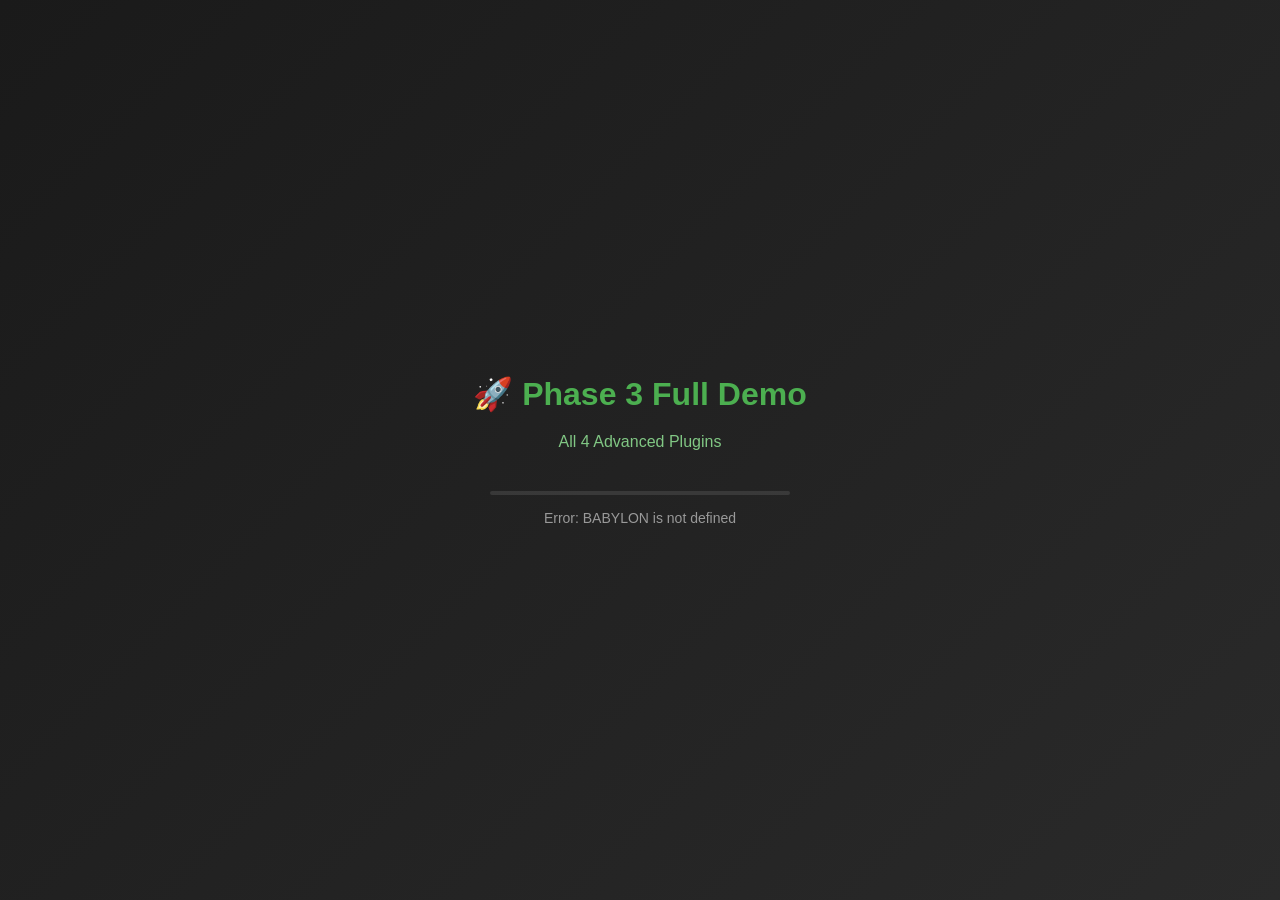
<file: examples/phase3-full-demo.html>
<!DOCTYPE html>
<html lang="en">
<head>
    <meta charset="UTF-8">
    <meta name="viewport" content="width=device-width, initial-scale=1.0">
    <title>Phase 3: Full Integration Demo - 3D CMS</title>
    <style>
        * {
            margin: 0;
            padding: 0;
            box-sizing: border-box;
        }

        body {
            font-family: 'Segoe UI', Tahoma, Geneva, Verdana, sans-serif;
            overflow: hidden;
            background: #1a1a1a;
        }

        #renderCanvas {
            width: 100%;
            height: 100vh;
            display: block;
            outline: none;
        }

        /* Loading screen */
        .loading-screen {
            position: fixed;
            top: 0;
            left: 0;
            width: 100%;
            height: 100vh;
            background: linear-gradient(135deg, #1a1a1a, #2a2a2a);
            display: flex;
            flex-direction: column;
            align-items: center;
            justify-content: center;
            z-index: 9998;
            transition: opacity 0.5s ease;
        }

        .loading-screen.hidden {
            opacity: 0;
            pointer-events: none;
        }

        .loading-title {
            font-size: 32px;
            color: #4CAF50;
            margin-bottom: 20px;
            font-weight: bold;
        }

        .loading-subtitle {
            font-size: 16px;
            color: #81C784;
            margin-bottom: 40px;
        }

        .loading-progress {
            width: 300px;
            height: 4px;
            background: rgba(255, 255, 255, 0.1);
            border-radius: 2px;
            overflow: hidden;
        }

        .loading-bar {
            height: 100%;
            background: linear-gradient(90deg, #4CAF50, #81C784);
            width: 0%;
            transition: width 0.3s ease;
        }

        .loading-text {
            margin-top: 15px;
            color: #999;
            font-size: 14px;
        }

        /* Welcome message */
        .welcome-message {
            position: fixed;
            top: 50%;
            left: 50%;
            transform: translate(-50%, -50%);
            background: rgba(0, 0, 0, 0.95);
            color: white;
            padding: 40px;
            border-radius: 16px;
            border: 2px solid #4CAF50;
            max-width: 600px;
            z-index: 9999;
            box-shadow: 0 8px 32px rgba(0, 0, 0, 0.5);
        }

        .welcome-message.hidden {
            display: none;
        }

        .welcome-message h2 {
            color: #4CAF50;
            margin-bottom: 20px;
            font-size: 28px;
        }

        .welcome-message ul {
            list-style: none;
            padding: 0;
            margin: 20px 0;
        }

        .welcome-message li {
            padding: 10px 0;
            border-bottom: 1px solid rgba(255, 255, 255, 0.1);
        }

        .welcome-message li:last-child {
            border-bottom: none;
        }

        .welcome-message strong {
            color: #81C784;
        }

        .welcome-button {
            width: 100%;
            padding: 15px;
            background: linear-gradient(135deg, #4CAF50, #45a049);
            color: white;
            border: none;
            border-radius: 8px;
            font-size: 16px;
            font-weight: bold;
            cursor: pointer;
            margin-top: 20px;
            transition: all 0.3s ease;
        }

        .welcome-button:hover {
            background: linear-gradient(135deg, #45a049, #4CAF50);
            transform: translateY(-2px);
            box-shadow: 0 4px 12px rgba(76, 175, 80, 0.4);
        }

        /* Instructions panel (top-left) */
        .instructions {
            position: fixed;
            top: 20px;
            left: 20px;
            background: rgba(0, 0, 0, 0.85);
            color: white;
            padding: 15px;
            border-radius: 8px;
            max-width: 280px;
            backdrop-filter: blur(10px);
            border: 1px solid rgba(76, 175, 80, 0.3);
            z-index: 1000;
        }

        .instructions h3 {
            color: #4CAF50;
            margin: 0 0 10px 0;
            font-size: 16px;
        }

        .instructions ul {
            list-style: none;
            padding: 0;
            margin: 0;
        }

        .instructions li {
            font-size: 12px;
            padding: 4px 0;
            line-height: 1.4;
        }

        .instructions strong {
            color: #81C784;
        }

        /* Toggle button for instructions */
        .toggle-instructions {
            position: fixed;
            top: 20px;
            left: 20px;
            width: 40px;
            height: 40px;
            background: rgba(76, 175, 80, 0.9);
            border: none;
            border-radius: 8px;
            color: white;
            font-size: 20px;
            cursor: pointer;
            z-index: 999;
            display: none;
        }

        .toggle-instructions.visible {
            display: block;
        }

        /* [UI.MODE] Edit/View Mode Toggle */
        .mode-toggle {
            position: fixed;
            bottom: 20px;
            left: 50%;
            transform: translateX(-50%);
            z-index: 2000;
            background: rgba(0, 0, 0, 0.9);
            padding: 12px 24px;
            border-radius: 8px;
            border: 2px solid rgba(76, 175, 80, 0.3);
            backdrop-filter: blur(10px);
        }

        .mode-toggle button {
            background: linear-gradient(135deg, #4CAF50, #45a049);
            color: white;
            border: none;
            padding: 10px 20px;
            border-radius: 6px;
            cursor: pointer;
            font-size: 14px;
            font-weight: bold;
            transition: all 0.3s ease;
        }

        .mode-toggle button:hover {
            background: linear-gradient(135deg, #45a049, #4CAF50);
            transform: scale(1.05);
        }

        /* [UI.MODE] Control Panel */
        .control-panel {
            position: fixed;
            top: 80px;
            right: 20px;
            background: rgba(0, 0, 0, 0.9);
            color: #fff;
            padding: 20px;
            border-radius: 12px;
            min-width: 320px;
            max-width: 350px;
            max-height: calc(100vh - 120px);
            overflow-y: auto;
            backdrop-filter: blur(10px);
            border: 2px solid rgba(76, 175, 80, 0.3);
            box-shadow: 0 8px 32px rgba(0, 0, 0, 0.5);
            z-index: 1000;
        }

        .control-panel h2 {
            margin: 0 0 20px 0;
            font-size: 20px;
            color: #4CAF50;
            border-bottom: 2px solid #4CAF50;
            padding-bottom: 12px;
            text-align: center;
        }

        .control-panel h3 {
            margin: 25px 0 12px 0;
            font-size: 13px;
            color: #81C784;
            text-transform: uppercase;
            letter-spacing: 1.5px;
            border-left: 3px solid #4CAF50;
            padding-left: 10px;
        }

        .control-group {
            margin-bottom: 18px;
        }

        .control-group label {
            display: block;
            margin-bottom: 8px;
            font-size: 12px;
            color: #aaa;
            font-weight: 500;
        }

        .control-group button {
            width: 100%;
            padding: 12px;
            margin: 6px 0;
            background: linear-gradient(135deg, #4CAF50, #45a049);
            color: white;
            border: none;
            border-radius: 6px;
            cursor: pointer;
            font-size: 13px;
            font-weight: 600;
            transition: all 0.3s;
            box-shadow: 0 2px 8px rgba(76, 175, 80, 0.3);
        }

        .control-group button:hover {
            background: linear-gradient(135deg, #66BB6A, #4CAF50);
            transform: translateY(-2px);
            box-shadow: 0 4px 12px rgba(76, 175, 80, 0.4);
        }

        .control-group button:active {
            transform: translateY(0);
        }

        .control-group button.active {
            background: linear-gradient(135deg, #81C784, #66BB6A);
            box-shadow: 0 0 16px rgba(129, 199, 132, 0.6);
        }

        .control-group input[type="range"] {
            width: 100%;
            height: 6px;
            margin: 10px 0;
            -webkit-appearance: none;
            background: rgba(255, 255, 255, 0.1);
            border-radius: 3px;
            outline: none;
        }

        .control-group input[type="range"]::-webkit-slider-thumb {
            -webkit-appearance: none;
            width: 18px;
            height: 18px;
            background: #4CAF50;
            border-radius: 50%;
            cursor: pointer;
            box-shadow: 0 2px 6px rgba(0, 0, 0, 0.3);
        }

        .control-group input[type="range"]::-moz-range-thumb {
            width: 18px;
            height: 18px;
            background: #4CAF50;
            border-radius: 50%;
            cursor: pointer;
            border: none;
        }

        .value-display {
            display: inline-block;
            background: rgba(76, 175, 80, 0.2);
            padding: 6px 12px;
            border-radius: 4px;
            font-size: 12px;
            color: #4CAF50;
            font-weight: bold;
            float: right;
            border: 1px solid rgba(76, 175, 80, 0.3);
        }

        .slider-container {
            clear: both;
            margin-bottom: 15px;
        }

        .slider-label {
            display: flex;
            justify-content: space-between;
            align-items: center;
            margin-bottom: 8px;
        }

        /* Material Preview Grid */
        .material-grid {
            display: grid;
            grid-template-columns: repeat(2, 1fr);
            gap: 8px;
            margin-top: 10px;
        }

        .material-grid button {
            padding: 8px;
            font-size: 11px;
        }

        /* [FIX #9] Material Grid in Properties Panel - compact style */
        .properties-material-grid {
            display: grid;
            grid-template-columns: repeat(2, 1fr);
            gap: 6px;
            margin-top: 8px;
        }

        .properties-material-grid button {
            padding: 6px 4px;
            font-size: 10px;
            background: linear-gradient(135deg, #4CAF50, #45a049);
            color: white;
            border: none;
            border-radius: 4px;
            cursor: pointer;
            transition: all 0.2s;
            white-space: nowrap;
            overflow: hidden;
            text-overflow: ellipsis;
        }

        .properties-material-grid button:hover {
            background: linear-gradient(135deg, #66BB6A, #5cb85c);
            transform: translateY(-1px);
            box-shadow: 0 4px 8px rgba(76, 175, 80, 0.3);
        }

        .properties-material-grid button:active {
            transform: translateY(0);
        }

        /* Scrollbar for control panel */
        .control-panel::-webkit-scrollbar {
            width: 8px;
        }

        .control-panel::-webkit-scrollbar-track {
            background: rgba(255, 255, 255, 0.05);
            border-radius: 4px;
        }

        .control-panel::-webkit-scrollbar-thumb {
            background: #4CAF50;
            border-radius: 4px;
        }

        .control-panel::-webkit-scrollbar-thumb:hover {
            background: #66BB6A;
        }

        /* [UI.MODE] View mode - hide edit controls */
        body.view-mode .control-panel {
            display: none;
        }

        body.view-mode .instructions {
            display: none;
        }

        /* [UI.PROPS] Properties Panel */
        .properties-panel {
            position: fixed;
            top: 80px;
            left: 20px;
            background: rgba(30, 30, 30, 0.95);
            color: #fff;
            padding: 0;
            border-radius: 8px;
            width: 280px;
            backdrop-filter: blur(10px);
            border: 2px solid rgba(76, 175, 80, 0.4);
            box-shadow: 0 8px 32px rgba(0, 0, 0, 0.6);
            z-index: 1001;
            display: none; /* Hidden by default */
            font-family: 'Segoe UI', Tahoma, Geneva, Verdana, sans-serif;
        }

        .properties-panel.visible {
            display: block;
        }

        body.view-mode .properties-panel {
            display: none !important;
        }

        .properties-header {
            background: rgba(76, 175, 80, 0.2);
            padding: 12px 16px;
            border-bottom: 2px solid rgba(76, 175, 80, 0.5);
            display: flex;
            align-items: center;
            justify-content: space-between;
        }

        .properties-header h3 {
            margin: 0;
            font-size: 14px;
            color: #81C784;
            text-transform: uppercase;
            letter-spacing: 1px;
        }

        .properties-body {
            padding: 16px;
        }

        .property-section {
            margin-bottom: 20px;
        }

        .property-section:last-child {
            margin-bottom: 0;
        }

        .property-section-title {
            font-size: 11px;
            color: #999;
            text-transform: uppercase;
            letter-spacing: 1.2px;
            margin-bottom: 8px;
            font-weight: 600;
        }

        .property-row {
            display: flex;
            gap: 8px;
            margin-bottom: 8px;
        }

        .property-input-group {
            flex: 1;
            display: flex;
            align-items: center;
            background: rgba(0, 0, 0, 0.4);
            border-radius: 4px;
            border: 1px solid rgba(255, 255, 255, 0.1);
            overflow: hidden;
        }

        .property-input-group:focus-within {
            border-color: #4CAF50;
            box-shadow: 0 0 0 2px rgba(76, 175, 80, 0.2);
        }

        .property-label {
            padding: 6px 8px;
            background: rgba(255, 255, 255, 0.05);
            color: #999;
            font-size: 11px;
            font-weight: 600;
            min-width: 20px;
            text-align: center;
            border-right: 1px solid rgba(255, 255, 255, 0.1);
        }

        .property-input {
            flex: 1;
            background: transparent;
            border: none;
            color: #fff;
            padding: 6px 8px;
            font-size: 13px;
            font-family: 'Consolas', 'Monaco', monospace;
            outline: none;
        }

        .property-input:focus {
            background: rgba(76, 175, 80, 0.1);
        }

        .object-name-input {
            width: 100%;
            background: rgba(0, 0, 0, 0.4);
            border: 1px solid rgba(255, 255, 255, 0.1);
            border-radius: 4px;
            color: #fff;
            padding: 8px 10px;
            font-size: 13px;
            margin-bottom: 16px;
            outline: none;
        }

        .object-name-input:focus {
            border-color: #4CAF50;
            box-shadow: 0 0 0 2px rgba(76, 175, 80, 0.2);
        }

        .property-hint {
            font-size: 10px;
            color: #666;
            margin-top: 4px;
            font-style: italic;
        }
    </style>
    <!-- Babylon.js -->
    <script src="https://cdn.babylonjs.com/babylon.js"></script>
    <script src="https://cdn.babylonjs.com/loaders/babylonjs.loaders.min.js"></script>
    <script src="https://cdn.babylonjs.com/gui/babylon.gui.min.js"></script>
    <!-- [COL.1.2] Havok Physics Engine - Required for physics simulation and collision -->
    <script src="https://cdn.babylonjs.com/havok/HavokPhysics_umd.js"></script>
</head>
<body>
    <!-- Canvas -->
    <canvas id="renderCanvas"></canvas>

    <!-- [UI.PROPS] Properties Panel -->
    <div class="properties-panel" id="propertiesPanel">
        <div class="properties-header">
            <h3>📋 Properties</h3>
        </div>
        <div class="properties-body">
            <!-- Object Name -->
            <input type="text"
                   class="object-name-input"
                   id="propObjectName"
                   placeholder="Object Name"
                   disabled>

            <!-- Position -->
            <div class="property-section">
                <div class="property-section-title">Position</div>
                <div class="property-row">
                    <div class="property-input-group">
                        <span class="property-label">X</span>
                        <input type="number"
                               class="property-input"
                               id="propPosX"
                               step="0.1">
                    </div>
                    <div class="property-input-group">
                        <span class="property-label">Y</span>
                        <input type="number"
                               class="property-input"
                               id="propPosY"
                               step="0.1">
                    </div>
                    <div class="property-input-group">
                        <span class="property-label">Z</span>
                        <input type="number"
                               class="property-input"
                               id="propPosZ"
                               step="0.1">
                    </div>
                </div>
            </div>

            <!-- Rotation -->
            <div class="property-section">
                <div class="property-section-title">Rotation</div>
                <div class="property-row">
                    <div class="property-input-group">
                        <span class="property-label">X</span>
                        <input type="number"
                               class="property-input"
                               id="propRotX"
                               step="1">
                    </div>
                    <div class="property-input-group">
                        <span class="property-label">Y</span>
                        <input type="number"
                               class="property-input"
                               id="propRotY"
                               step="1">
                    </div>
                    <div class="property-input-group">
                        <span class="property-label">Z</span>
                        <input type="number"
                               class="property-input"
                               id="propRotZ"
                               step="1">
                    </div>
                </div>
                <div class="property-hint">Values in degrees</div>
            </div>

            <!-- Scale -->
            <div class="property-section">
                <div class="property-section-title">Scale</div>
                <div class="property-row">
                    <div class="property-input-group">
                        <span class="property-label">X</span>
                        <input type="number"
                               class="property-input"
                               id="propScaleX"
                               step="0.1">
                    </div>
                    <div class="property-input-group">
                        <span class="property-label">Y</span>
                        <input type="number"
                               class="property-input"
                               id="propScaleY"
                               step="0.1">
                    </div>
                    <div class="property-input-group">
                        <span class="property-label">Z</span>
                        <input type="number"
                               class="property-input"
                               id="propScaleZ"
                               step="0.1">
                    </div>
                </div>
            </div>

            <!-- [FIX #9] Material Gallery - now in Properties Panel -->
            <div class="property-section">
                <div class="property-section-title">🎨 Material</div>
                <div class="properties-material-grid">
                    <button onclick="applyMaterial('wood')">🪵 Wood</button>
                    <button onclick="applyMaterial('metal')">⚙️ Metal</button>
                    <button onclick="applyMaterial('gold')">🥇 Gold</button>
                    <button onclick="applyMaterial('silver')">⚪ Silver</button>
                    <button onclick="applyMaterial('copper')">🟠 Copper</button>
                    <button onclick="applyMaterial('glass')">💎 Glass</button>
                    <button onclick="applyMaterial('plastic')">🔵 Plastic</button>
                    <button onclick="applyMaterial('plasticRed')">🔴 Red Plastic</button>
                    <button onclick="applyMaterial('stone')">🪨 Stone</button>
                    <button onclick="applyMaterial('rubber')">⚫ Rubber</button>
                    <button onclick="applyMaterial('fabric')">🧵 Fabric</button>
                    <button onclick="applyMaterial('ceramic')">⚪ Ceramic</button>
                </div>
            </div>
        </div>
    </div>

    <!-- Loading screen -->
    <div class="loading-screen" id="loadingScreen">
        <div class="loading-title">🚀 Phase 3 Full Demo</div>
        <div class="loading-subtitle">All 4 Advanced Plugins</div>
        <div class="loading-progress">
            <div class="loading-bar" id="loadingBar"></div>
        </div>
        <div class="loading-text" id="loadingText">Initializing...</div>
    </div>

    <!-- Welcome message (hidden by default - auto-start enabled) -->
    <div class="welcome-message hidden" id="welcomeMessage">
        <h2>🎮 Welcome to Phase 3 Demo!</h2>
        <p>This demo showcases all advanced plugins working together:</p>
        <ul>
            <li><strong>🌤️ SkyPlugin:</strong> Dynamic skyboxes and environment</li>
            <li><strong>📦 AssetPlugin:</strong> Loading models and textures</li>
            <li><strong>🖱️ InteractionPlugin:</strong> Hover, click, drag, select</li>
            <li><strong>🎨 UIPlugin:</strong> HUD, panels, tooltips, buttons</li>
            <li><strong>⚡ PerformancePlugin:</strong> Real-time optimization</li>
        </ul>
        <p style="margin-top: 15px; font-size: 14px; color: #999;">
            <strong>Controls:</strong> WASD to move, Mouse to look, Click objects to select<br>
            <strong>Tab Key:</strong> Toggle Edit/View Mode<br>
            <strong>Edit Objects:</strong> Click any object to see its Properties Panel (left side)
        </p>
        <button class="welcome-button" onclick="startDemo()">🚀 Start Demo</button>
    </div>

    <!-- [UI.MODE] Mode Toggle Button -->
    <div class="mode-toggle">
        <button id="modeToggleBtn" onclick="toggleMode()">
            👁️ Switch to View Mode (Tab)
        </button>
    </div>

    <!-- [UI.MODE] Control Panel (Edit Mode Only) -->
    <div class="control-panel">
        <h2>⚙️ Edit Controls</h2>

        <!-- [HINT] Usage Instructions -->
        <div class="control-group" style="background: rgba(76, 175, 80, 0.1); padding: 12px; border-radius: 6px; border-left: 3px solid #4CAF50;">
            <p style="margin: 0; font-size: 12px; color: #81C784; line-height: 1.6;">
                💡 <strong>Tip:</strong> Click any object to see its properties panel on the left.
                Use the colored arrows to move/rotate objects.
            </p>
        </div>

        <!-- [GRD] Ground Rotation -->
        <h3>🌍 Ground Rotation</h3>
        <div class="control-group">
            <label>Quick Presets</label>
            <button onclick="setGroundRotationPreset('horizontal')">➡️ Horizontal</button>
            <button onclick="setGroundRotationPreset('vertical')">⬆️ Vertical</button>
            <button onclick="setGroundRotationPreset('diagonal45')">↗️ Diagonal 45°</button>
        </div>

        <div class="control-group">
            <div class="slider-container">
                <div class="slider-label">
                    <label>X-Axis Tilt</label>
                    <span class="value-display" id="rotX">0°</span>
                </div>
                <input type="range" id="rotXSlider" min="-180" max="180" value="0"
                       oninput="updateGroundRotation()">
            </div>

            <div class="slider-container">
                <div class="slider-label">
                    <label>Z-Axis Tilt</label>
                    <span class="value-display" id="rotZ">0°</span>
                </div>
                <input type="range" id="rotZSlider" min="-180" max="180" value="0"
                       oninput="updateGroundRotation()">
            </div>
        </div>

        <!-- [GRD] Ground Textures -->
        <h3>🎨 Ground Textures</h3>
        <div class="control-group">
            <label>Texture Presets</label>
            <div class="material-grid">
                <button onclick="setGroundTexture('grass')">🌿 Grass</button>
                <button onclick="setGroundTexture('dirt')">🟤 Dirt</button>
                <button onclick="setGroundTexture('stone')">🪨 Stone</button>
                <button onclick="setGroundTexture('sand')">🏖️ Sand</button>
                <button onclick="setGroundTexture('concrete')">⬜ Concrete</button>
                <button onclick="setGroundTexture('wood')">🪵 Wood</button>
            </div>
        </div>

        <div class="control-group">
            <div class="slider-container">
                <div class="slider-label">
                    <label>Texture Tiling</label>
                    <span class="value-display" id="textureTiling">10x</span>
                </div>
                <input type="range" id="textureTilingSlider" min="1" max="20" value="10"
                       oninput="updateTextureTiling(this.value)">
            </div>
        </div>

        <!-- [GRD] Ground Edge Behavior -->
        <h3>🚧 Ground Edge Behavior</h3>
        <div class="control-group">
            <button onclick="setEdgeBehavior('stop')">🛑 Stop at Edge</button>
            <button onclick="setEdgeBehavior('teleport')">🔄 Teleport to Start</button>
        </div>

        <!-- [IGR] Infinite Terrain -->
        <h3>♾️ Infinite Terrain</h3>
        <div class="control-group">
            <label>Terrain Mode</label>
            <button onclick="toggleInfiniteTerrain()" id="terrainModeBtn">🌍 Enable Infinite Terrain</button>
        </div>

        <div class="control-group" id="infiniteTerrainControls" style="display: none;">
            <div class="slider-container">
                <div class="slider-label">
                    <label>View Distance</label>
                    <span class="value-display" id="viewDistance">3 chunks</span>
                </div>
                <input type="range" id="viewDistanceSlider" min="1" max="5" value="3"
                       oninput="updateViewDistance(this.value)">
            </div>

            <div style="margin-top: 10px; padding: 8px; background: rgba(0,0,0,0.2); border-radius: 4px;">
                <label style="display: flex; align-items: center; cursor: pointer;">
                    <input type="checkbox" id="heightVariationCheck" onchange="toggleHeightVariation(this.checked)"
                           style="margin-right: 8px; width: 16px; height: 16px; cursor: pointer;">
                    <span>🏔️ Enable Height Variation (Hills)</span>
                </label>
            </div>
        </div>

        <!-- [SKY] Sky System -->
        <h3>🌤️ Sky & Environment</h3>
        <div class="control-group">
            <label>Sky Presets</label>
            <button onclick="setSkyPreset('day')">☀️ Clear Day</button>
            <button onclick="setSkyPreset('sunset')">🌅 Sunset</button>
            <button onclick="setSkyPreset('night')">🌙 Night</button>
            <button onclick="setSkyPreset('cloudy')">☁️ Cloudy</button>
            <button onclick="setSkyPreset('space')">🌌 Space</button>
        </div>

        <!-- [LGT] Lighting -->
        <h3>💡 Lighting Presets</h3>
        <div class="control-group">
            <button onclick="setLightingPreset('day')">☀️ Day</button>
            <button onclick="setLightingPreset('night')">🌙 Night</button>
            <button onclick="setLightingPreset('sunset')">🌅 Sunset</button>
            <button onclick="setLightingPreset('indoor')">🏠 Indoor</button>
            <button onclick="setLightingPreset('dramatic')">🎭 Dramatic</button>
            <button onclick="setLightingPreset('studio')">🎬 Studio</button>
        </div>

        <!-- [SHD] Shadows -->
        <h3>🌑 Shadow System</h3>
        <div class="control-group">
            <label>Quality Level</label>
            <button onclick="setShadowQuality('low')">⚡ Low</button>
            <button onclick="setShadowQuality('medium')">⚖️ Medium</button>
            <button onclick="setShadowQuality('high')">💎 High</button>
            <button onclick="setShadowQuality('ultra')">🔮 Ultra</button>
        </div>

        <!-- [MAT] Materials -->
        <!-- [FIX #9] Material Gallery moved to Properties Panel -->
    </div>

    <!-- Instructions -->
    <div class="instructions" id="instructions">
        <h3>📋 Controls</h3>
        <ul>
            <li><strong>WASD/Arrows:</strong> Move camera</li>
            <li><strong>Mouse Drag:</strong> Rotate camera</li>
            <li><strong>Tab:</strong> Toggle Edit/View Mode</li>
            <li><strong>Hover:</strong> Objects highlight</li>
            <li><strong>Click:</strong> Select object</li>
            <li><strong>Drag:</strong> Move objects</li>
            <li><strong>Ctrl+Click:</strong> Multi-select</li>
            <li><strong>Right-click:</strong> Context menu</li>
        </ul>
        <p style="margin-top: 10px; font-size: 11px; color: #999; line-height: 1.4;">
            <strong>Edit Mode:</strong> Full control panel visible<br>
            <strong>View Mode:</strong> Clean viewing experience
        </p>
    </div>

    <!-- Toggle button -->
    <button class="toggle-instructions" id="toggleBtn" onclick="toggleInstructions()">ℹ️</button>

    <script type="module">
        // [ENG.1] Import core
        import BabylonEngine from '../src/core/BabylonEngine.js';
        import ConfigLoader from '../src/config/ConfigLoader.js';

        // [PLG.1] Import Phase 1-2 plugins
        import GroundPlugin from '../src/plugins/GroundPlugin.js';
        import InfiniteGroundPlugin from '../src/plugins/InfiniteGroundPlugin.js';
        import LightingPlugin from '../src/plugins/LightingPlugin.js';
        import ShadowPlugin from '../src/plugins/ShadowPlugin.js';
        import MaterialPlugin from '../src/plugins/MaterialPlugin.js';
        import SkyPlugin from '../src/plugins/SkyPlugin.js';

        // [PLG.2] Import Phase 3 plugins
        import AssetPlugin from '../src/plugins/AssetPlugin.js';
        import InteractionPlugin from '../src/plugins/InteractionPlugin.js';
        import UIPlugin from '../src/plugins/UIPlugin.js';
        import PerformancePlugin from '../src/plugins/PerformancePlugin.js';

        // [PLG.3] Import Phase 4 plugins
        import GizmoPlugin from '../src/plugins/GizmoPlugin.js';
        import PropertiesPlugin from '../src/plugins/PropertiesPlugin.js';

        // [DEMO] Global references
        window.engine = null;
        window.scene = null;
        window.demoObjects = [];
        window.selectedObjects = [];
        window.infiniteTerrainEnabled = false;
        window.infiniteGroundPlugin = null;

        // [DEMO] Start demo
        window.startDemo = function() {
            document.getElementById('welcomeMessage').classList.add('hidden');
            init();
        };

        // [DEMO] Toggle instructions
        window.toggleInstructions = function() {
            const instructions = document.getElementById('instructions');
            const btn = document.getElementById('toggleBtn');

            if (instructions.style.display === 'none') {
                instructions.style.display = 'block';
                btn.classList.remove('visible');
            } else {
                instructions.style.display = 'none';
                btn.classList.add('visible');
            }
        };

        // [UI.MODE] Edit/View Mode Toggle
        // USER REQUIREMENT: Toggle between editing and clean viewing
        let currentMode = 'edit'; // Default to edit mode
        window.toggleMode = function() {
            const body = document.body;
            const btn = document.getElementById('modeToggleBtn');
            const inputManager = window.inputManager;
            const engine = window.engine;

            if (currentMode === 'edit') {
                // Switch to view mode
                body.classList.add('view-mode');
                btn.textContent = '📝 Switch to Edit Mode (Tab)';
                currentMode = 'view';

                // Connect to InputManager context switch
                if (inputManager) {
                    inputManager.setContext('view');
                }

                // [FIX #2] Emit mode change event for InteractionPlugin
                if (engine && engine.events) {
                    engine.events.emit('mode:changed', { mode: 'view' });
                }

                console.log('[UI] Switched to View Mode - Clean experience');
            } else {
                // Switch to edit mode
                body.classList.remove('view-mode');
                btn.textContent = '👁️ Switch to View Mode (Tab)';
                currentMode = 'edit';

                // Connect to InputManager context switch
                if (inputManager) {
                    inputManager.setContext('edit');
                }

                // [FIX #2] Emit mode change event for InteractionPlugin
                if (engine && engine.events) {
                    engine.events.emit('mode:changed', { mode: 'edit' });
                }

                console.log('[UI] Switched to Edit Mode - All controls visible');
            }

            // Save preference to localStorage
            localStorage.setItem('3dcms_mode', currentMode);
        };

        // [UI.MODE] Tab key listener for mode toggle
        document.addEventListener('keydown', (event) => {
            if (event.key === 'Tab') {
                event.preventDefault(); // Prevent default tab behavior
                toggleMode();
            }
        });

        // [UI.GIZ] Gizmo Mode Control (W/E/R shortcuts)
        window.setGizmoMode = function(mode) {
            const gizmoPlugin = window.gizmoPlugin;
            if (!gizmoPlugin) {
                console.warn('[UI.GIZ] GizmoPlugin not initialized yet');
                return;
            }

            // Set the gizmo mode
            gizmoPlugin.setMode(mode);

            const modeNames = {
                'position': 'Move',
                'rotation': 'Rotate',
                'scale': 'Scale',
                'none': 'None'
            };

            console.log(`[UI.GIZ] Transform tool: ${modeNames[mode] || mode} (colored arrows/circles)`);
        };

        // [UI.GIZ] Keyboard shortcuts for gizmo modes (W/E/R keys)
        document.addEventListener('keydown', (event) => {
            // Only in edit mode
            if (currentMode !== 'edit') return;

            // Prevent if typing in an input field
            if (event.target.tagName === 'INPUT' || event.target.tagName === 'TEXTAREA') {
                return;
            }

            switch (event.key.toLowerCase()) {
                case 'w':
                    event.preventDefault();
                    setGizmoMode('position');
                    break;
                case 'e':
                    event.preventDefault();
                    setGizmoMode('rotation');
                    break;
                case 'r':
                    event.preventDefault();
                    setGizmoMode('scale');
                    break;
            }
        });

        // [UI.PROPS] Properties Panel is now handled by PropertiesPlugin.js
        // (No inline code needed here - plugin handles everything)

        // [UI.CONTROLS] Ground Rotation Preset
        window.setGroundRotationPreset = function(preset) {
            const groundPlugin = window.engine.getPlugin('ground');
            if (!groundPlugin) return;

            const presets = {
                horizontal: { x: 0, y: 0, z: 0 },
                vertical: { x: Math.PI / 2, y: 0, z: 0 },
                diagonal45: { x: Math.PI / 4, y: 0, z: Math.PI / 4 }
            };

            const rotation = presets[preset];
            if (rotation) {
                groundPlugin.setRotation(rotation);

                // Update sliders
                document.getElementById('rotXSlider').value = Math.round(rotation.x * 180 / Math.PI);
                document.getElementById('rotZSlider').value = Math.round(rotation.z * 180 / Math.PI);
                document.getElementById('rotX').textContent = Math.round(rotation.x * 180 / Math.PI) + '°';
                document.getElementById('rotZ').textContent = Math.round(rotation.z * 180 / Math.PI) + '°';

                console.log(`[UI] Ground rotation set to ${preset}`);
            }
        };

        // [UI.CONTROLS] Ground Rotation from sliders
        window.updateGroundRotation = function() {
            const groundPlugin = window.engine.getPlugin('ground');
            if (!groundPlugin) return;

            const rotX = parseFloat(document.getElementById('rotXSlider').value) * Math.PI / 180;
            const rotZ = parseFloat(document.getElementById('rotZSlider').value) * Math.PI / 180;

            groundPlugin.setRotation({ x: rotX, y: 0, z: rotZ });

            document.getElementById('rotX').textContent = Math.round(rotX * 180 / Math.PI) + '°';
            document.getElementById('rotZ').textContent = Math.round(rotZ * 180 / Math.PI) + '°';
        };

        // [UI.CONTROLS] Edge Behavior
        window.setEdgeBehavior = function(behavior) {
            const groundPlugin = window.engine.getPlugin('ground');
            if (!groundPlugin) return;

            groundPlugin.setEdgeBehavior(behavior);
            console.log(`[UI] Edge behavior set to: ${behavior}`);
        };

        // [UI.CONTROLS] Ground Texture Preset
        window.setGroundTexture = function(presetName) {
            // Apply to whichever terrain system is active
            if (window.infiniteTerrainEnabled && window.infiniteGroundPlugin) {
                window.infiniteGroundPlugin.useTexturePreset(presetName);
                console.log(`[UI] Infinite terrain texture: ${presetName}`);
            } else {
                const groundPlugin = window.engine.getPlugin('ground');
                if (groundPlugin) {
                    groundPlugin.useTexturePreset(presetName);
                    console.log(`[UI] Ground texture: ${presetName}`);
                }
            }
        };

        // [UI.CONTROLS] Texture Tiling
        window.updateTextureTiling = function(value) {
            const tiling = parseFloat(value);
            document.getElementById('textureTiling').textContent = tiling.toFixed(0) + 'x';

            // Apply to whichever terrain system is active
            if (window.infiniteTerrainEnabled && window.infiniteGroundPlugin) {
                window.infiniteGroundPlugin.setTextureTiling(tiling, tiling);
            } else {
                const groundPlugin = window.engine.getPlugin('ground');
                if (groundPlugin) {
                    groundPlugin.setTextureTiling(tiling, tiling);
                }
            }
        };

        // [UI.CONTROLS] Toggle Infinite Terrain
        window.toggleInfiniteTerrain = function() {
            if (!window.engine || !window.scene) return;

            const btn = document.getElementById('terrainModeBtn');
            const controls = document.getElementById('infiniteTerrainControls');

            if (!window.infiniteTerrainEnabled) {
                // Enable infinite terrain
                console.log('[UI] Enabling infinite terrain...');

                // Dispose finite ground
                const groundPlugin = window.engine.getPlugin('ground');
                if (groundPlugin && groundPlugin.ground) {
                    groundPlugin.ground.dispose();
                }

                // Create and register infinite ground plugin
                window.infiniteGroundPlugin = new InfiniteGroundPlugin();
                window.engine.registerPlugin('infiniteGround', window.infiniteGroundPlugin);

                // Initialize and start
                const config = {
                    infiniteGround: {
                        chunkSize: 50,
                        viewDistance: 3,
                        height: 0,
                        heightVariation: false,
                        subdivisions: 10,
                        material: {
                            diffuse: 'https://playground.babylonjs.com/textures/grass.png',
                            normal: 'https://playground.babylonjs.com/textures/grassn.png',
                            tiling: { u: 10, v: 10 }
                        }
                    }
                };
                window.infiniteGroundPlugin.init(window.scene, window.engine.events, config);
                window.infiniteGroundPlugin.start();

                // Update UI
                btn.textContent = '🟢 Disable Infinite Terrain';
                btn.classList.add('active');
                controls.style.display = 'block';
                window.infiniteTerrainEnabled = true;

                // [FIX #7] Disable edge behavior controls (not relevant with infinite terrain)
                document.querySelectorAll('[onclick^="setEdgeBehavior"]').forEach(btn => {
                    btn.disabled = true;
                    btn.style.opacity = '0.5';
                });

                // [FIX #8] Ensure camera controls are still attached
                const camera = window.scene.activeCamera;
                const canvas = document.getElementById('renderCanvas');
                if (camera && canvas) {
                    camera.attachControl(canvas, true);
                }

                console.log('[UI] Infinite terrain enabled');
            } else {
                // Disable infinite terrain
                console.log('[UI] Disabling infinite terrain...');

                // Dispose infinite ground
                if (window.infiniteGroundPlugin) {
                    window.infiniteGroundPlugin.dispose();
                    window.engine.plugins.delete('infiniteGround');
                    window.infiniteGroundPlugin = null;
                }

                // Recreate finite ground
                const groundPlugin = window.engine.getPlugin('ground');
                if (groundPlugin) {
                    groundPlugin.createGround('plane');
                }

                // Update UI
                btn.textContent = '🌍 Enable Infinite Terrain';
                btn.classList.remove('active');
                controls.style.display = 'none';
                window.infiniteTerrainEnabled = false;

                // [FIX #7] Re-enable edge behavior controls
                document.querySelectorAll('[onclick^="setEdgeBehavior"]').forEach(btn => {
                    btn.disabled = false;
                    btn.style.opacity = '1';
                });

                // [FIX #8] Ensure camera controls are still attached
                const camera = window.scene.activeCamera;
                const canvas = document.getElementById('renderCanvas');
                if (camera && canvas) {
                    camera.attachControl(canvas, true);
                }

                console.log('[UI] Infinite terrain disabled');
            }
        };

        // [UI.CONTROLS] Update View Distance
        window.updateViewDistance = function(value) {
            if (!window.infiniteGroundPlugin) return;

            const distance = parseInt(value);
            window.infiniteGroundPlugin.setViewDistance(distance);

            document.getElementById('viewDistance').textContent = distance + ' chunks';
            console.log(`[UI] View distance: ${distance} chunks`);
        };

        // [UI.CONTROLS] Toggle Height Variation
        window.toggleHeightVariation = function(enabled) {
            if (!window.infiniteGroundPlugin) return;

            window.infiniteGroundPlugin.setHeightVariation(enabled, 5);
            console.log(`[UI] Height variation: ${enabled ? 'enabled' : 'disabled'}`);

            // Force chunk reload to apply height changes
            if (window.infiniteGroundPlugin.chunks) {
                // Dispose all chunks and reload
                window.infiniteGroundPlugin.chunks.forEach((chunk, key) => {
                    const [x, z] = key.split(',').map(Number);
                    window.infiniteGroundPlugin.unloadChunk(x, z);
                });
                window.infiniteGroundPlugin.chunks.clear();
                window.infiniteGroundPlugin.updateChunks(true);
            }
        };

        // [UI.CONTROLS] Sky Preset
        window.setSkyPreset = function(preset) {
            const skyPlugin = window.engine.getPlugin('sky');
            if (!skyPlugin) return;

            skyPlugin.usePreset(preset);
            console.log(`[UI] Sky preset: ${preset}`);
        };

        // [UI.CONTROLS] Lighting Preset
        window.setLightingPreset = function(preset) {
            const lightingPlugin = window.engine.getPlugin('lighting');
            if (!lightingPlugin) return;

            lightingPlugin.usePreset(preset);
            console.log(`[UI] Lighting preset: ${preset}`);
        };

        // [UI.CONTROLS] Shadow Quality
        window.setShadowQuality = function(quality) {
            const shadowPlugin = window.engine.getPlugin('shadow');
            if (!shadowPlugin) return;

            shadowPlugin.useQualityPreset(quality);
            console.log(`[UI] Shadow quality: ${quality}`);
        };

        // [UI.CONTROLS] Apply Material
        window.applyMaterial = function(presetName) {
            const materialPlugin = window.engine.getPlugin('material');
            if (!materialPlugin) return;

            // Get selected objects
            const selectedObjects = window.interactionPlugin.getSelectedMeshes();

            if (selectedObjects.length === 0) {
                console.warn('[UI] No object selected. Click an object first!');
                return;
            }

            // Apply material to all selected objects
            const material = materialPlugin.usePreset(presetName);
            selectedObjects.forEach(mesh => {
                materialPlugin.applyMaterial(mesh, material);
            });

            console.log(`[UI] Applied ${presetName} to ${selectedObjects.length} object(s)`);
        };

        // [DEMO] Initialize
        async function init() {
            console.log('[DEMO] Initializing Phase 3 Full Demo');

            try {
                updateLoading(10, 'Loading configuration...');

                // [CFG.1] Load config
                const config = await ConfigLoader.load('../config/engine-config.json');

                updateLoading(20, 'Creating engine...');

                // [ENG.1.2] Create engine
                const canvas = document.getElementById('renderCanvas');
                window.engine = new BabylonEngine(canvas, config);

                updateLoading(30, 'Registering plugins...');

                // [PLG.2] Register Phase 1-2 plugins
                window.engine.registerPlugin('ground', new GroundPlugin());
                window.engine.registerPlugin('lighting', new LightingPlugin());
                window.engine.registerPlugin('shadow', new ShadowPlugin());
                window.engine.registerPlugin('material', new MaterialPlugin());
                window.engine.registerPlugin('sky', new SkyPlugin());

                updateLoading(40, 'Registering Phase 3 plugins...');

                // [PLG.3] Register Phase 3 plugins
                window.assetPlugin = new AssetPlugin();
                window.interactionPlugin = new InteractionPlugin();
                window.uiPlugin = new UIPlugin();
                window.performancePlugin = new PerformancePlugin();

                window.engine.registerPlugin('asset', window.assetPlugin);
                window.engine.registerPlugin('interaction', window.interactionPlugin);
                window.engine.registerPlugin('ui', window.uiPlugin);
                window.engine.registerPlugin('performance', window.performancePlugin);

                // [PLG.4] Register Phase 4 plugins (Transform Gizmos & Properties)
                window.gizmoPlugin = new GizmoPlugin();
                window.engine.registerPlugin('gizmo', window.gizmoPlugin);

                window.propertiesPlugin = new PropertiesPlugin();
                window.engine.registerPlugin('properties', window.propertiesPlugin);

                updateLoading(50, 'Starting engine...');

                // [ENG.1.3] Start engine
                await window.engine.start();

                window.scene = window.engine.scene;

                // Store plugin references in scene metadata for cross-plugin access
                if (!window.scene.metadata) window.scene.metadata = {};
                window.scene.metadata.interactionPlugin = window.interactionPlugin;

                updateLoading(60, 'Setting up scene...');

                // [DEMO.1] Setup scene
                await setupScene();

                updateLoading(80, 'Setting up UI...');

                // [DEMO.2] Setup UI
                setupUI();

                updateLoading(90, 'Setting up event listeners...');

                // [DEMO.3] Setup events
                setupEventListeners();

                updateLoading(100, 'Ready!');

                // Hide loading screen
                setTimeout(() => {
                    document.getElementById('loadingScreen').classList.add('hidden');
                }, 500);

                console.log('[DEMO] Phase 3 Full Demo ready!');

            } catch (error) {
                console.error('[DEMO] Initialization failed:', error);
                updateLoading(0, 'Error: ' + error.message);
            }
        }

        // [DEMO] Update loading screen
        function updateLoading(percent, text) {
            document.getElementById('loadingBar').style.width = percent + '%';
            document.getElementById('loadingText').textContent = text;
        }

        // [HYBRID] Setup InputManager action listeners
        // Babylon.js handles camera rotation via attachControl()
        // InputManager handles click-based game actions
        function setupInputActions(camera, inputManager, scene) {
            // NOTE: Camera movement and rotation are now handled by Babylon's built-in controls
            // - Mouse drag = camera rotation (handled by camera.attachControl)
            // - WASD keys = camera movement (handled by camera.keysUp/Down/Left/Right)
            // - InputManager only handles custom game actions (clicks, selections, etc.)

            // [INP.1] Click-to-move action (walkTo)
            let walkTarget = null;
            let walkSpeed = 0.15;

            inputManager.on('action:walkTo', (action) => {
                // action.hitInfo contains raycast results from MouseSource
                if (action.hitInfo && action.hitInfo.hit) {
                    walkTarget = action.hitInfo.pickedPoint.clone();
                    walkTarget.y = camera.position.y; // Keep same height
                    console.log('[INP.1] Walking to:', walkTarget);
                }
            });

            // [INP.1] Update walk-to-target every frame
            scene.onBeforeRenderObservable.add(() => {
                if (walkTarget) {
                    const direction = walkTarget.subtract(camera.position);
                    const distance = direction.length();

                    if (distance < 0.5) {
                        // Arrived
                        walkTarget = null;
                    } else {
                        // Move towards target
                        direction.normalize();
                        camera.position.addInPlace(direction.scale(walkSpeed));
                    }
                }
            });

            // [INP.1] Zoom action
            inputManager.on('action:zoom', (action) => {
                // action.value contains wheel delta
                if (action.value !== undefined) {
                    const zoomAmount = action.value * 0.5;
                    camera.position.addInPlace(camera.getDirection(BABYLON.Vector3.Forward()).scale(zoomAmount));
                }
            });

            console.log('[HYBRID] Input actions configured - Babylon handles camera, InputManager handles clicks');
        }

        // [DEMO.1] Setup scene
        async function setupScene() {
            const scene = window.scene;

            // Get plugins
            const groundPlugin = window.engine.getPlugin('ground');
            const lightingPlugin = window.engine.getPlugin('lighting');
            const shadowPlugin = window.engine.getPlugin('shadow');
            const materialPlugin = window.engine.getPlugin('material');

            console.log('[DEMO.1] Setting up scene...');

            // [GRD] Create ground
            groundPlugin.createGround('plane', { width: 50, height: 50 });
            const ground = groundPlugin.getGround();
            ground.checkCollisions = true;
            groundPlugin.setColor('#3a5a3a');

            // [COL.3] Enable physics body for ground (static - mass = 0)
            // This makes the ground a solid physics object that other objects can rest on
            const collisionPlugin = window.engine.getPlugin('collision');
            if (collisionPlugin && collisionPlugin.physicsEnabled) {
                collisionPlugin.enablePhysicsBody(ground, {
                    mass: 0,  // Static object (immovable)
                    restitution: 0.2,
                    friction: 0.8
                });
            }

            // [LGT] Lighting
            lightingPlugin.usePreset('day');

            // [ENV] Add environment for PBR materials (needed for metallic materials)
            const hdrTexture = BABYLON.CubeTexture.CreateFromPrefilteredData(
                "https://playground.babylonjs.com/textures/environment.dds",
                scene
            );
            scene.environmentTexture = hdrTexture;
            scene.environmentIntensity = 0.8;

            // [SHD] Shadows
            const sunLight = lightingPlugin.getLight('daySun');
            if (sunLight) {
                shadowPlugin.createShadowGenerator('daySun', { light: sunLight });
                shadowPlugin.setQuality('high');
            }
            shadowPlugin.enableReceiveShadows(ground);

            // [CAM] Create camera
            const camera = new BABYLON.UniversalCamera(
                'camera',
                new BABYLON.Vector3(0, 5, -15),
                scene
            );
            camera.setTarget(new BABYLON.Vector3(0, 1, 0));
            camera.speed = 0.3;
            camera.checkCollisions = true;
            camera.applyGravity = true;
            camera.ellipsoid = new BABYLON.Vector3(1, 1.5, 1);

            // [HYBRID APPROACH] Use Babylon's built-in camera controls
            // This is the proven approach from scene.js that works reliably
            const canvas = document.getElementById('renderCanvas');
            camera.attachControl(canvas, true);

            // Configure camera rotation sensitivity (higher = less sensitive)
            camera.angularSensibility = 3000;

            // Configure WASD keyboard controls
            camera.keysUp.push(87);    // W
            camera.keysDown.push(83);  // S
            camera.keysLeft.push(65);  // A
            camera.keysRight.push(68); // D

            // [INP] Get InputManager for click-based game actions
            // InputManager no longer handles camera controls - Babylon does that now
            const inputManager = window.engine.getInputManager();

            // Store InputManager and camera references globally
            window.inputManager = inputManager;
            window.camera = camera;

            console.log('[HYBRID] Babylon handles camera controls, InputManager handles clicks');

            // [INP] Setup action listeners for click-based actions only
            setupInputActions(camera, inputManager, scene);

            // [DEMO] Create demo objects
            await createDemoObjects();

            console.log('[DEMO.1] Scene setup complete');
        }

        // [DEMO] Create demo objects using AssetPlugin
        async function createDemoObjects() {
            const materialPlugin = window.engine.getPlugin('material');
            const shadowPlugin = window.engine.getPlugin('shadow');

            console.log('[DEMO] Creating demo objects...');

            // Create 6 objects (2 rows of 3)
            const positions = [
                { x: -6, z: 3 },   { x: 0, z: 3 },   { x: 6, z: 3 },
                { x: -6, z: -3 },  { x: 0, z: -3 },  { x: 6, z: -3 }
            ];

            const shapes = ['box', 'sphere', 'cylinder', 'torus', 'cone', 'capsule'];
            const materials = ['gold', 'silver', 'copper', 'ruby', 'emerald', 'sapphire'];

            for (let i = 0; i < 6; i++) {
                let mesh;

                // Create shape
                switch (shapes[i]) {
                    case 'box':
                        mesh = BABYLON.MeshBuilder.CreateBox(`obj${i}`, { size: 2 }, window.scene);
                        break;
                    case 'sphere':
                        mesh = BABYLON.MeshBuilder.CreateSphere(`obj${i}`, { diameter: 2 }, window.scene);
                        break;
                    case 'cylinder':
                        mesh = BABYLON.MeshBuilder.CreateCylinder(`obj${i}`, { height: 2, diameter: 1.5 }, window.scene);
                        break;
                    case 'torus':
                        mesh = BABYLON.MeshBuilder.CreateTorus(`obj${i}`, { diameter: 2, thickness: 0.5 }, window.scene);
                        break;
                    case 'cone':
                        mesh = BABYLON.MeshBuilder.CreateCylinder(`obj${i}`, { height: 2, diameterTop: 0, diameterBottom: 1.5 }, window.scene);
                        break;
                    case 'capsule':
                        mesh = BABYLON.MeshBuilder.CreateCapsule(`obj${i}`, { radius: 0.5, height: 2 }, window.scene);
                        break;
                }

                mesh.position.x = positions[i].x;
                mesh.position.y = 1.5;
                mesh.position.z = positions[i].z;

                // Apply material
                const mat = materialPlugin.usePreset(materials[i]);
                materialPlugin.applyMaterial(mesh, mat);

                // Enable shadows
                shadowPlugin.enableCastShadows(mesh);

                // Make interactive
                makeObjectInteractive(mesh, shapes[i]);

                // Register as asset
                window.assetPlugin.assets.set(`obj${i}`, {
                    type: 'model',
                    url: `primitive:${shapes[i]}`,
                    meshes: [mesh],
                    loadedAt: Date.now()
                });

                window.demoObjects.push(mesh);
            }

            console.log(`[DEMO] Created ${window.demoObjects.length} demo objects`);
        }

        // [DEMO] Make object interactive
        function makeObjectInteractive(mesh, shape) {
            // [INT.1] Hoverable
            window.interactionPlugin.makeHoverable(mesh, {
                onHoverEnter: () => {
                    mesh.scaling.scaleInPlace(1.1);
                    window.uiPlugin.showTooltip(mesh);
                },
                onHoverExit: () => {
                    mesh.scaling = new BABYLON.Vector3(1, 1, 1);
                    window.uiPlugin.hideTooltip(mesh);
                }
            });

            // [INT.2] Clickable
            window.interactionPlugin.onClick(mesh, () => {
                console.log(`[DEMO] Clicked: ${mesh.name} (${shape})`);
            });

            // [INT.2] Double-click
            window.interactionPlugin.onDoubleClick(mesh, () => {
                console.log(`[DEMO] Double-clicked: ${mesh.name}`);
                // Spin animation
                BABYLON.Animation.CreateAndStartAnimation(
                    'spin',
                    mesh,
                    'rotation.y',
                    30,
                    30,
                    mesh.rotation.y,
                    mesh.rotation.y + Math.PI * 2,
                    BABYLON.Animation.ANIMATIONLOOPMODE_CONSTANT
                );
            });

            // [INT.2] Right-click
            window.interactionPlugin.onRightClick(mesh, (m, event) => {
                console.log(`[DEMO] Right-clicked: ${mesh.name}`);
                console.log('Context menu at:', event.clientX, event.clientY);
            });

            // [INT.3] Draggable
            window.interactionPlugin.makeDraggable(mesh, {
                dragPlane: 'ground',
                onDragStart: () => {
                    console.log(`[DEMO] Dragging: ${mesh.name}`);
                },
                onDragEnd: (position) => {
                    console.log(`[DEMO] Dropped at:`, position);
                }
            });

            // [INT.4] Selectable
            window.interactionPlugin.makeSelectable(mesh);

            // [UI.6] Add tooltip
            window.uiPlugin.addTooltip(mesh, {
                text: `${shape.toUpperCase()}\nClick to select\nDouble-click to spin\nDrag to move`,
                offset: { x: 0, y: 80 }
            });

            // [COL.2] Enable collision detection
            // This allows the camera to collide with objects instead of passing through them
            mesh.checkCollisions = true;

            // [COL.3] Enable physics body (if physics is enabled)
            // Dynamic objects with realistic physics simulation
            const collisionPlugin = window.engine.getPlugin('collision');
            if (collisionPlugin && collisionPlugin.physicsEnabled) {
                collisionPlugin.enablePhysicsBody(mesh, {
                    mass: 1,           // Dynamic object (affected by gravity/forces)
                    restitution: 0.3,  // Low bounce
                    friction: 0.5      // Medium friction
                });
            }
        }

        // [DEMO.2] Setup UI
        function setupUI() {
            console.log('[DEMO.2] Setting up UI...');

            // [UI.1] Create HUD
            const hud = window.uiPlugin.createHUD();

            hud.addText('title', {
                text: '🎮 Phase 3: Full Integration Demo',
                position: { x: 10, y: 10 },
                fontSize: 20,
                color: '#4CAF50'
            });

            hud.addText('fps', {
                text: 'FPS: 60',
                position: { x: 10, y: 40 },
                fontSize: 14,
                color: 'white'
            });

            hud.addText('objects', {
                text: 'Objects: 6',
                position: { x: 10, y: 60 },
                fontSize: 14,
                color: 'white'
            });

            hud.addText('selected', {
                text: 'Selected: 0',
                position: { x: 10, y: 80 },
                fontSize: 14,
                color: 'white'
            });

            hud.addText('quality', {
                text: 'Quality: High',
                position: { x: 10, y: 100 },
                fontSize: 14,
                color: 'white'
            });

            // [UI.2] Create info panel (hidden by default)
            const infoPanel = window.uiPlugin.createPanel('info', {
                position: { x: '-10px', y: '10px' },
                width: '280px',
                height: '400px',
                horizontalAlignment: BABYLON.GUI.Control.HORIZONTAL_ALIGNMENT_RIGHT,
                verticalAlignment: BABYLON.GUI.Control.VERTICAL_ALIGNMENT_TOP,
                visible: false
            });

            infoPanel.addText('📊 Performance Metrics', { fontSize: 16, color: '#4CAF50' });
            infoPanel.addText('─────────────────', { fontSize: 12, color: '#666' });

            // [UI.3] Create toggle button
            window.uiPlugin.createButton('toggleInfo', {
                text: '📊 Stats',
                position: { x: '-10px', y: '10px' },
                width: '80px',
                height: '40px',
                fontSize: 14,
                horizontalAlignment: BABYLON.GUI.Control.HORIZONTAL_ALIGNMENT_RIGHT,
                verticalAlignment: BABYLON.GUI.Control.VERTICAL_ALIGNMENT_TOP,
                onClick: () => {
                    infoPanel.toggle();
                }
            });

            // [UI.3] Enable auto-optimization button
            window.uiPlugin.createButton('autoOptimize', {
                text: '⚡ Auto-Optimize',
                position: { x: '-10px', y: '60px' },
                width: '130px',
                height: '40px',
                fontSize: 12,
                horizontalAlignment: BABYLON.GUI.Control.HORIZONTAL_ALIGNMENT_RIGHT,
                verticalAlignment: BABYLON.GUI.Control.VERTICAL_ALIGNMENT_TOP,
                onClick: () => {
                    window.performancePlugin.enableAutoOptimization({
                        targetFPS: 30
                    });
                    console.log('[DEMO] Auto-optimization enabled (target: 30 FPS)');
                }
            });

            // [DEMO] Update HUD every frame
            window.scene.onBeforeRenderObservable.add(() => {
                const metrics = window.performancePlugin.getMetrics();
                const avgFPS = window.performancePlugin.getAverageFPS();
                const selected = window.interactionPlugin.getSelected();
                const quality = window.performancePlugin.getQualityTier();

                hud.updateText('fps', `FPS: ${metrics.fps} (avg: ${Math.round(avgFPS)})`);
                hud.updateText('objects', `Objects: ${window.demoObjects.length} | Draw Calls: ${metrics.drawCalls}`);
                hud.updateText('selected', `Selected: ${selected.length}`);
                hud.updateText('quality', `Quality: ${quality.toUpperCase()}`);

                // Update info panel if visible
                if (infoPanel.getRawPanel().isVisible) {
                    updateInfoPanel(infoPanel, metrics);
                }
            });

            console.log('[DEMO.2] UI setup complete');
        }

        // [DEMO] Update info panel
        let lastInfoUpdate = 0;
        function updateInfoPanel(panel, metrics) {
            const now = performance.now();
            if (now - lastInfoUpdate < 1000) return; // Update once per second
            lastInfoUpdate = now;

            panel.clear();
            panel.addText('📊 Performance Metrics', { fontSize: 16, color: '#4CAF50' });
            panel.addText('─────────────────', { fontSize: 12, color: '#666' });
            panel.addText(`FPS: ${metrics.fps}`, { fontSize: 12 });
            panel.addText(`Frame Time: ${metrics.frameTime.toFixed(2)} ms`, { fontSize: 12 });
            panel.addText(`Draw Calls: ${metrics.drawCalls}`, { fontSize: 12 });
            panel.addText(`Vertices: ${metrics.totalVertices.toLocaleString()}`, { fontSize: 12 });
            panel.addText(`Faces: ${Math.round(metrics.totalFaces).toLocaleString()}`, { fontSize: 12 });
            panel.addText(`Textures: ${metrics.textureCount}`, { fontSize: 12 });
            panel.addText(`Meshes: ${metrics.meshCount}`, { fontSize: 12 });
            panel.addText('─────────────────', { fontSize: 12, color: '#666' });

            const recommendations = window.performancePlugin.getRecommendations();
            if (recommendations.length > 0) {
                panel.addText('⚠️ Recommendations:', { fontSize: 12, color: '#FFA726' });
                recommendations.forEach(rec => {
                    panel.addText(`• ${rec.message}`, { fontSize: 10, color: '#999' });
                });
            } else {
                panel.addText('✅ Performance OK', { fontSize: 12, color: '#4CAF50' });
            }
        }

        // [DEMO.3] Setup event listeners
        function setupEventListeners() {
            const events = window.engine.events;

            // Asset events
            events.on('asset:loaded', (data) => {
                console.log('[DEMO] Asset loaded:', data.name);
            });

            // Interaction events
            events.on('interaction:selected', (data) => {
                console.log('[DEMO] Selected:', data.name);
                // Properties Panel is automatically shown by PropertiesPlugin
            });

            events.on('interaction:deselected', (data) => {
                console.log('[DEMO] Deselected:', data.name);
                // Properties Panel is automatically hidden by PropertiesPlugin
            });

            events.on('interaction:drag:start', (data) => {
                console.log('[DEMO] Drag started:', data.name);
            });

            events.on('interaction:drag:end', (data) => {
                console.log('[DEMO] Drag ended:', data.name, 'at', data.endPosition);
            });

            // Gizmo events (for Properties Panel sync)
            events.on('gizmo:drag:end', () => {
                // Properties Panel is automatically synced by PropertiesPlugin
            });

            // Performance events
            events.on('performance:quality:changed', (data) => {
                console.log('[DEMO] Quality changed:', data.oldTier, '→', data.newTier);
            });

            events.on('performance:fps:low', (data) => {
                console.warn('[DEMO] FPS low:', data.fps, 'FPS (target:', data.target, ')');
            });

            events.on('performance:fps:critical', (data) => {
                console.error('[DEMO] FPS CRITICAL:', data.fps, 'FPS');
            });

            // UI events
            events.on('ui:button:clicked', (data) => {
                console.log('[DEMO] Button clicked:', data.name);
            });

            // [FIX #6] Ground edge behavior visual indication
            events.on('ground:edge-behavior:changed', (data) => {
                console.log('[DEMO] Edge behavior changed:', data.behavior);

                // Update button states to show which is active
                document.querySelectorAll('[onclick^="setEdgeBehavior"]').forEach(btn => {
                    btn.classList.remove('active');
                });

                // Find and mark active button
                const behavior = data.behavior;
                document.querySelectorAll('[onclick^="setEdgeBehavior"]').forEach(btn => {
                    const onclick = btn.getAttribute('onclick');
                    if (onclick.includes(`'${behavior}'`)) {
                        btn.classList.add('active');
                    }
                });
            });

            console.log('[DEMO.3] Event listeners setup complete');
        }

        // [FIX #1] Auto-start demo on page load (skip intro screen)
        // Wait for DOM to be fully loaded, then start automatically
        if (document.readyState === 'loading') {
            document.addEventListener('DOMContentLoaded', () => {
                console.log('[DEMO] Auto-starting demo...');
                init();
            });
        } else {
            // DOM already loaded
            console.log('[DEMO] Auto-starting demo...');
            init();
        }
    </script>
</body>
</html>
</file>
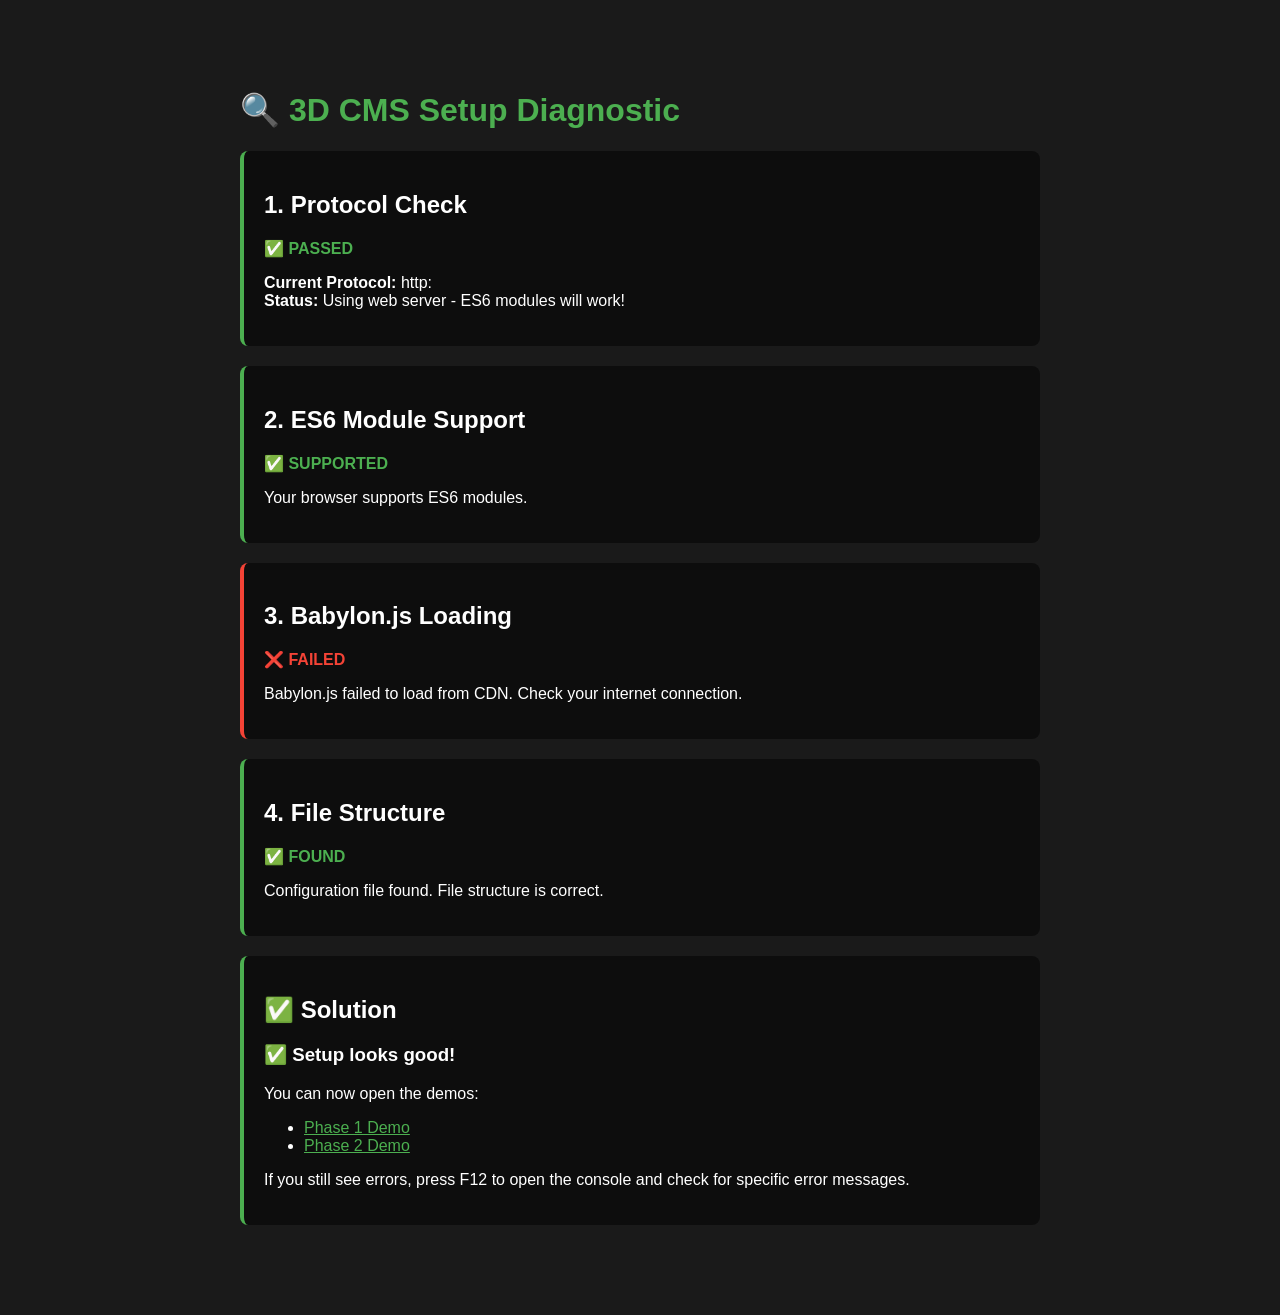
<file: examples/test-setup.html>
<!DOCTYPE html>
<html lang="en">
<head>
    <meta charset="UTF-8">
    <meta name="viewport" content="width=device-width, initial-scale=1.0">
    <title>3D CMS - Setup Test</title>
    <style>
        body {
            font-family: 'Segoe UI', Tahoma, Geneva, Verdana, sans-serif;
            max-width: 800px;
            margin: 50px auto;
            padding: 20px;
            background: #1a1a1a;
            color: #fff;
        }
        h1 { color: #4CAF50; }
        .test {
            background: rgba(0,0,0,0.5);
            padding: 20px;
            margin: 20px 0;
            border-radius: 8px;
            border-left: 4px solid #4CAF50;
        }
        .error { border-left-color: #f44336; }
        .success { border-left-color: #4CAF50; }
        .warning { border-left-color: #ff9800; }
        pre {
            background: #000;
            padding: 15px;
            border-radius: 4px;
            overflow-x: auto;
        }
        .status { font-weight: bold; margin: 10px 0; }
        .success .status { color: #4CAF50; }
        .error .status { color: #f44336; }
        .warning .status { color: #ff9800; }
    </style>
</head>
<body>
    <h1>🔍 3D CMS Setup Diagnostic</h1>

    <div id="protocolTest" class="test">
        <h2>1. Protocol Check</h2>
        <div class="status">Checking...</div>
        <p id="protocolInfo"></p>
    </div>

    <div id="moduleTest" class="test">
        <h2>2. ES6 Module Support</h2>
        <div class="status">Checking...</div>
        <p id="moduleInfo"></p>
    </div>

    <div id="babylonTest" class="test">
        <h2>3. Babylon.js Loading</h2>
        <div class="status">Checking...</div>
        <p id="babylonInfo"></p>
    </div>

    <div id="fileTest" class="test">
        <h2>4. File Structure</h2>
        <div class="status">Checking...</div>
        <p id="fileInfo"></p>
    </div>

    <div id="solution" class="test" style="display:none;">
        <h2>✅ Solution</h2>
        <div id="solutionContent"></div>
    </div>

    <script src="https://cdn.babylonjs.com/babylon.js"></script>

    <script>
        // Test 1: Protocol
        const protocol = window.location.protocol;
        const protocolTest = document.getElementById('protocolTest');
        const protocolInfo = document.getElementById('protocolInfo');

        if (protocol === 'file:') {
            protocolTest.classList.add('error');
            protocolTest.querySelector('.status').textContent = '❌ FAILED';
            protocolInfo.innerHTML = `
                <strong>Current Protocol:</strong> ${protocol}<br>
                <strong>Problem:</strong> You're opening this file directly (file:// protocol).<br>
                <strong>Issue:</strong> ES6 modules don't work with file:// due to CORS restrictions.<br>
                <strong>Required:</strong> http:// or https:// protocol (web server needed).
            `;
        } else {
            protocolTest.classList.add('success');
            protocolTest.querySelector('.status').textContent = '✅ PASSED';
            protocolInfo.innerHTML = `
                <strong>Current Protocol:</strong> ${protocol}<br>
                <strong>Status:</strong> Using web server - ES6 modules will work!
            `;
        }

        // Test 2: ES6 Modules
        const moduleTest = document.getElementById('moduleTest');
        const moduleInfo = document.getElementById('moduleInfo');

        if ('noModule' in HTMLScriptElement.prototype) {
            moduleTest.classList.add('success');
            moduleTest.querySelector('.status').textContent = '✅ SUPPORTED';
            moduleInfo.textContent = 'Your browser supports ES6 modules.';
        } else {
            moduleTest.classList.add('error');
            moduleTest.querySelector('.status').textContent = '❌ NOT SUPPORTED';
            moduleInfo.textContent = 'Your browser does not support ES6 modules. Please use a modern browser.';
        }

        // Test 3: Babylon.js
        const babylonTest = document.getElementById('babylonTest');
        const babylonInfo = document.getElementById('babylonInfo');

        if (typeof BABYLON !== 'undefined') {
            babylonTest.classList.add('success');
            babylonTest.querySelector('.status').textContent = '✅ LOADED';
            babylonInfo.innerHTML = `
                <strong>Babylon.js Version:</strong> ${BABYLON.Engine.Version}<br>
                <strong>Status:</strong> Successfully loaded from CDN.
            `;
        } else {
            babylonTest.classList.add('error');
            babylonTest.querySelector('.status').textContent = '❌ FAILED';
            babylonInfo.textContent = 'Babylon.js failed to load from CDN. Check your internet connection.';
        }

        // Test 4: File Structure (if on web server)
        const fileTest = document.getElementById('fileTest');
        const fileInfo = document.getElementById('fileInfo');

        if (protocol !== 'file:') {
            fetch('../config/engine-config.json')
                .then(response => {
                    if (response.ok) {
                        fileTest.classList.add('success');
                        fileTest.querySelector('.status').textContent = '✅ FOUND';
                        fileInfo.textContent = 'Configuration file found. File structure is correct.';
                    } else {
                        fileTest.classList.add('warning');
                        fileTest.querySelector('.status').textContent = '⚠️ WARNING';
                        fileInfo.textContent = 'Configuration file not found at expected path. Check file structure.';
                    }
                })
                .catch(error => {
                    fileTest.classList.add('error');
                    fileTest.querySelector('.status').textContent = '❌ ERROR';
                    fileInfo.textContent = 'Error checking file structure: ' + error.message;
                });
        } else {
            fileTest.classList.add('warning');
            fileTest.querySelector('.status').textContent = '⚠️ SKIPPED';
            fileInfo.textContent = 'Cannot test file structure with file:// protocol.';
        }

        // Show solution
        setTimeout(() => {
            const solutionDiv = document.getElementById('solution');
            const solutionContent = document.getElementById('solutionContent');

            if (protocol === 'file:') {
                solutionDiv.style.display = 'block';
                solutionDiv.classList.add('error');
                solutionContent.innerHTML = `
                    <h3>You need to start a web server!</h3>
                    <p><strong>Option 1: Use the startup script</strong></p>
                    <pre>cd /home/user/3d-cms
./START_SERVER.sh</pre>

                    <p><strong>Option 2: Manual start</strong></p>
                    <pre>cd /home/user/3d-cms
python3 -m http.server 8000</pre>

                    <p><strong>Then open:</strong></p>
                    <pre>http://localhost:8000/examples/phase2-visual-demo.html</pre>

                    <p><strong>Why?</strong> ES6 modules (import/export) require a web server due to browser security (CORS).
                    The file:// protocol doesn't allow loading external modules.</p>
                `;
            } else {
                solutionDiv.style.display = 'block';
                solutionDiv.classList.add('success');
                solutionContent.innerHTML = `
                    <h3>✅ Setup looks good!</h3>
                    <p>You can now open the demos:</p>
                    <ul>
                        <li><a href="phase1-foundation-demo.html" style="color: #4CAF50;">Phase 1 Demo</a></li>
                        <li><a href="phase2-visual-demo.html" style="color: #4CAF50;">Phase 2 Demo</a></li>
                    </ul>
                    <p>If you still see errors, press F12 to open the console and check for specific error messages.</p>
                `;
            }
        }, 1000);
    </script>
</body>
</html>
</file>
